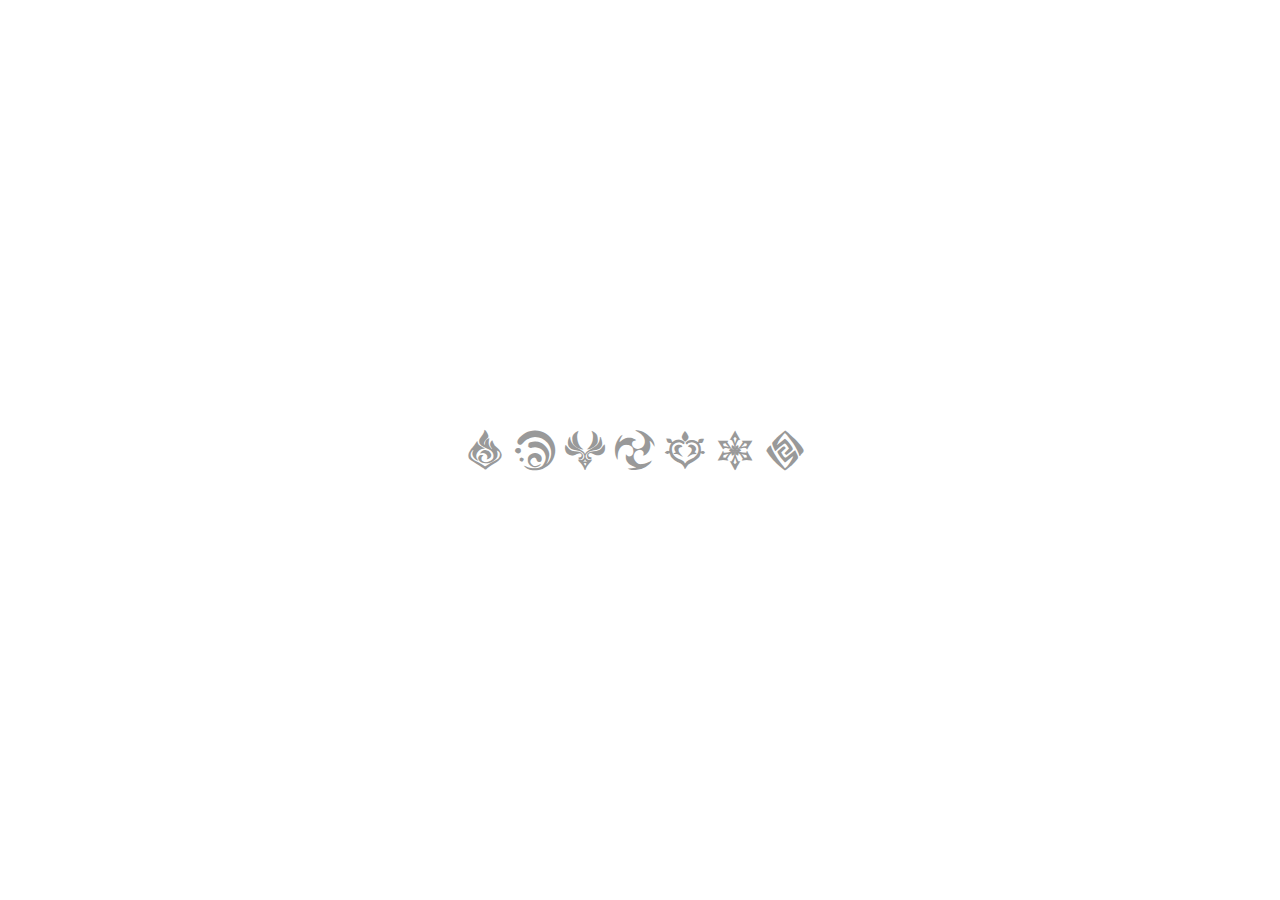
<file: gt/index.html>
<!DOCTYPE html>
<html>
<head>
    <title>GT正在导..马上回来</title>
    <style>
        body {
            background-color: white;
        }
        
        @font-face {
            font-family: 'genshin-icon';
            src: url('genshin-icon.ttf');
        }

        .loading-text {
            color: #999999;
            font-family: 'genshin-icon', sans-serif;
            font-size: 40px;
            text-align: center;
            margin-top: 50vh;
            transform: translateY(-50%);
            letter-spacing: 10px; 
            cursor: default; 
        }
    </style>
    <script>
        document.addEventListener('contextmenu', function(e) {
            e.preventDefault(); 
        });

        document.addEventListener('selectstart', function(e) {
            e.preventDefault(); 
        });

        document.addEventListener('copy', function(e) {
            e.preventDefault(); 
        });

        window.onload = function() {
            var text = document.querySelector('.loading-text');
            var letters = text.textContent.split('');
            text.innerHTML = ''; 
            
            letters.forEach(function(letter, index) {
                var span = document.createElement('span');
                span.textContent = letter;
                text.appendChild(span);
            });

            var index = 0;
            var spans = text.querySelectorAll('span');
            var intervalId = setInterval(function() {
                if (index < spans.length) {
                    spans[index].style.color = '#666666';
                    index++;
                } else {
                    clearInterval(intervalId);
                    window.location.href = "main.html"; 
                }
            }, 500); 
        };
    </script>
</head>
<body>
    <div class="loading-text">
        Loading
    </div>
</body>
</html>
</file>
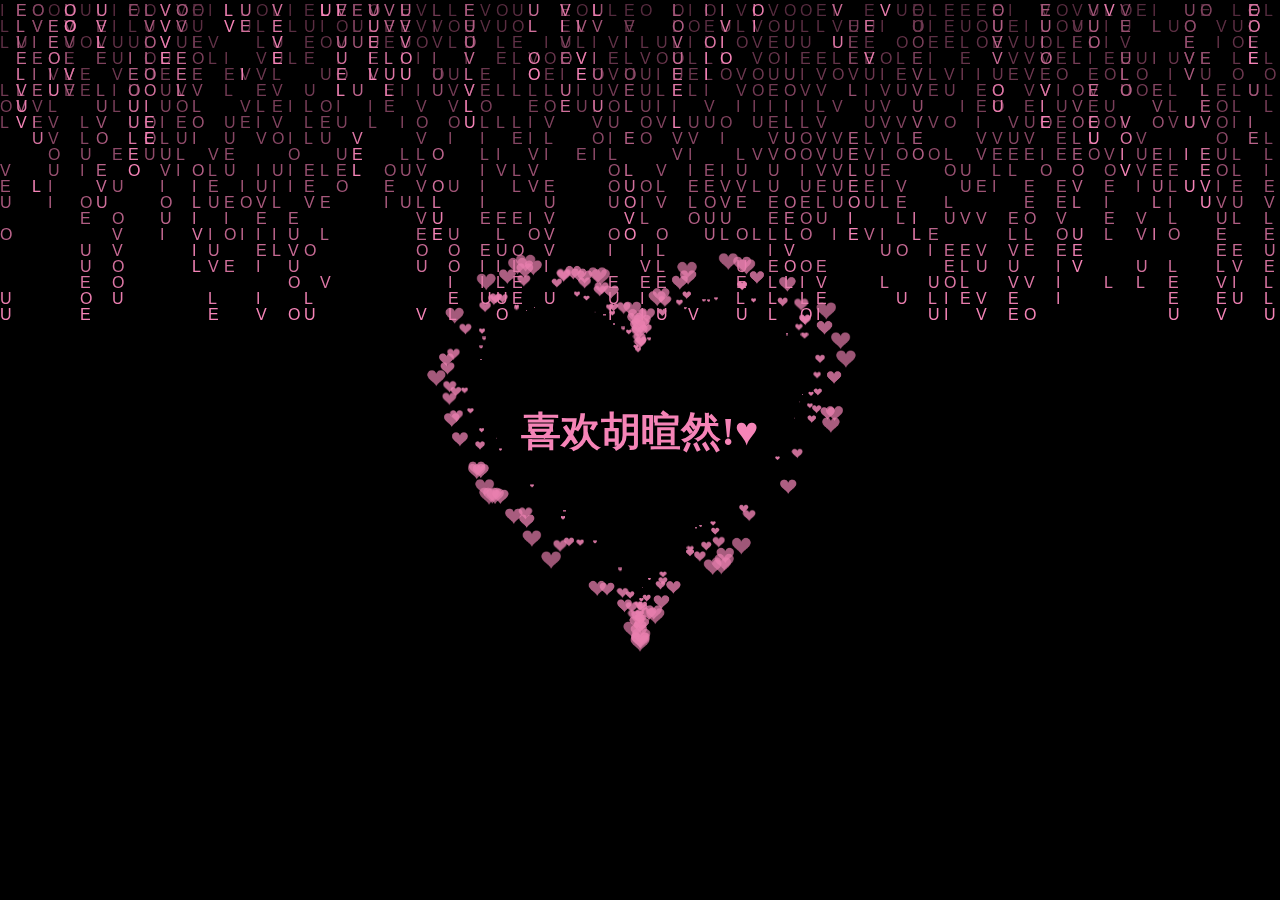
<file: love/index.html>
<!DOCTYPE html>
<html>
<meta http-equiv="Content-Type" content="text/html; charset=utf-8"/>
<head>
    <title>Love</title>
</head>
<body>
<canvas id="canvas"></canvas>
<style type="text/css">
    body {
        margin: 0;
        padding: 0;
        overflow: hidden;
    }
</style>
<script type="text/javascript">
    var canvas = document.getElementById('canvas');
    var ctx = canvas.getContext('2d');


    canvas.height = window.innerHeight;
    canvas.width = window.innerWidth;

    var texts = 'I LOVE U'.split('');

    var fontSize = 16;
    var columns = canvas.width / fontSize;
    // 用于计算输出文字时坐标，所以长度即为列数
    var drops = [];
    //初始值
    for (var x = 0; x < columns; x++) {
        drops[x] = 1;
    }

    function draw() {
        //让背景逐渐由透明到不透明
        ctx.fillStyle = 'rgba(0, 0, 0, 0.05)';
        ctx.fillRect(0, 0, canvas.width, canvas.height);
        //文字颜色
        ctx.fillStyle = '#f584b7';
        ctx.font = fontSize + 'px arial';
        //逐行输出文字
        for (var i = 0; i < drops.length; i++) {
            var text = texts[Math.floor(Math.random() * texts.length)];
            ctx.fillText(text, i * fontSize, drops[i] * fontSize);

            if (drops[i] * fontSize > canvas.height || Math.random() > 0.95) {
                drops[i] = 0;
            }

            drops[i]++;
        }
    }

    setInterval(draw, 33);
</script>
</body>
</html>
<!DOCTYPE HTML PUBLIC "-//W3C//DTD HTML 4.0 Transitional//EN">
<HTML>
<HEAD>
    <TITLE> love</TITLE>
    <meta http-equiv="Content-Type" content="text/html; charset=utf-8"/>
    <META NAME="Generator" CONTENT="EditPlus">
    <META NAME="Author" CONTENT="">
    <META NAME="Keywords" CONTENT="">
    <META NAME="Description" CONTENT="">
    <meta charset="UTF-8">
    <style>
        html, body {
            height: 100%;
            padding: 0;
            margin: 0;
            background: rgb(0, 0, 0);
        }

        canvas {
            position: absolute;
            width: 100%;
            height: 100%;
        }

        #child {
            position: absolute;
            left: 50%;
            top: 48%;
            transform: translate(-50%, -50%);

        }

        h4 {
            font-family: "STKaiti";
            font-size: 40px;
            color: #f584b7;
            position: relative;
        }
    </style>
</head>
<body>
    <!DOCTYPE HTML PUBLIC "-//W3C//DTD HTML 4.0 Transitional//EN">
    <HTML>
     <HEAD>
      <TITLE> New Document </TITLE>
      <META NAME="Generator" CONTENT="EditPlus">
      <META NAME="Author" CONTENT="">
      <META NAME="Keywords" CONTENT="">
      <META NAME="Description" CONTENT="">
      <style>
      html, body {
      height: 100%;
      padding: 0;
      margin: 0;
      background: #000;
    }
    canvas {
      position: absolute;
      width: 100%;
      height: 100%;
    }
      </style>
     </HEAD>
    
     <BODY>
      <canvas id="pinkboard"></canvas>
      <script>
      /*
     * Settings
     */
    var settings = {
      particles: {
        length:   500, // maximum amount of particles
        duration:   2, // particle duration in sec
        velocity: 100, // particle velocity in pixels/sec
        effect: -0.75, // play with this for a nice effect
        size:      30, // particle size in pixels
      },
    };
    
    /*
     * RequestAnimationFrame polyfill by Erik M?ller
     */
    (function(){var b=0;var c=["ms","moz","webkit","o"];for(var a=0;a<c.length&&!window.requestAnimationFrame;++a){window.requestAnimationFrame=window[c[a]+"RequestAnimationFrame"];window.cancelAnimationFrame=window[c[a]+"CancelAnimationFrame"]||window[c[a]+"CancelRequestAnimationFrame"]}if(!window.requestAnimationFrame){window.requestAnimationFrame=function(h,e){var d=new Date().getTime();var f=Math.max(0,16-(d-b));var g=window.setTimeout(function(){h(d+f)},f);b=d+f;return g}}if(!window.cancelAnimationFrame){window.cancelAnimationFrame=function(d){clearTimeout(d)}}}());
    
    /*
     * Point class
     */
    var Point = (function() {
      function Point(x, y) {
        this.x = (typeof x !== 'undefined') ? x : 0;
        this.y = (typeof y !== 'undefined') ? y : 0;
      }
      Point.prototype.clone = function() {
        return new Point(this.x, this.y);
      };
      Point.prototype.length = function(length) {
        if (typeof length == 'undefined')
          return Math.sqrt(this.x * this.x + this.y * this.y);
        this.normalize();
        this.x *= length;
        this.y *= length;
        return this;
      };
      Point.prototype.normalize = function() {
        var length = this.length();
        this.x /= length;
        this.y /= length;
        return this;
      };
      return Point;
    })();
    
    /*
     * Particle class
     */
    var Particle = (function() {
      function Particle() {
        this.position = new Point();
        this.velocity = new Point();
        this.acceleration = new Point();
        this.age = 0;
      }
      Particle.prototype.initialize = function(x, y, dx, dy) {
        this.position.x = x;
        this.position.y = y;
        this.velocity.x = dx;
        this.velocity.y = dy;
        this.acceleration.x = dx * settings.particles.effect;
        this.acceleration.y = dy * settings.particles.effect;
        this.age = 0;
      };
      Particle.prototype.update = function(deltaTime) {
        this.position.x += this.velocity.x * deltaTime;
        this.position.y += this.velocity.y * deltaTime;
        this.velocity.x += this.acceleration.x * deltaTime;
        this.velocity.y += this.acceleration.y * deltaTime;
        this.age += deltaTime;
      };
      Particle.prototype.draw = function(context, image) {
        function ease(t) {
          return (--t) * t * t + 1;
        }
        var size = image.width * ease(this.age / settings.particles.duration);
        context.globalAlpha = 1 - this.age / settings.particles.duration;
        context.drawImage(image, this.position.x - size / 2, this.position.y - size / 2, size, size);
      };
      return Particle;
    })();
    
    /*
     * ParticlePool class
     */
    var ParticlePool = (function() {
      var particles,
          firstActive = 0,
          firstFree   = 0,
          duration    = settings.particles.duration;
      
      function ParticlePool(length) {
        // create and populate particle pool
        particles = new Array(length);
        for (var i = 0; i < particles.length; i++)
          particles[i] = new Particle();
      }
      ParticlePool.prototype.add = function(x, y, dx, dy) {
        particles[firstFree].initialize(x, y, dx, dy);
        
        // handle circular queue
        firstFree++;
        if (firstFree   == particles.length) firstFree   = 0;
        if (firstActive == firstFree       ) firstActive++;
        if (firstActive == particles.length) firstActive = 0;
      };
      ParticlePool.prototype.update = function(deltaTime) {
        var i;
        
        // update active particles
        if (firstActive < firstFree) {
          for (i = firstActive; i < firstFree; i++)
            particles[i].update(deltaTime);
        }
        if (firstFree < firstActive) {
          for (i = firstActive; i < particles.length; i++)
            particles[i].update(deltaTime);
          for (i = 0; i < firstFree; i++)
            particles[i].update(deltaTime);
        }
        
        // remove inactive particles
        while (particles[firstActive].age >= duration && firstActive != firstFree) {
          firstActive++;
          if (firstActive == particles.length) firstActive = 0;
        }
        
        
      };
      ParticlePool.prototype.draw = function(context, image) {
        // draw active particles
        if (firstActive < firstFree) {
          for (i = firstActive; i < firstFree; i++)
            particles[i].draw(context, image);
        }
        if (firstFree < firstActive) {
          for (i = firstActive; i < particles.length; i++)
            particles[i].draw(context, image);
          for (i = 0; i < firstFree; i++)
            particles[i].draw(context, image);
        }
      };
      return ParticlePool;
    })();
    
    /*
     * Putting it all together
     */
    (function(canvas) {
      var context = canvas.getContext('2d'),
          particles = new ParticlePool(settings.particles.length),
          particleRate = settings.particles.length / settings.particles.duration, // particles/sec
          time;
      
      // get point on heart with -PI <= t <= PI
      function pointOnHeart(t) {
        return new Point(
          160 * Math.pow(Math.sin(t), 3),
          130 * Math.cos(t) - 50 * Math.cos(2 * t) - 20 * Math.cos(3 * t) - 10 * Math.cos(4 * t) + 25
        );
      }
      
      // creating the particle image using a dummy canvas
      var image = (function() {
        var canvas  = document.createElement('canvas'),
            context = canvas.getContext('2d');
        canvas.width  = settings.particles.size;
        canvas.height = settings.particles.size;
        // helper function to create the path
        function to(t) {
          var point = pointOnHeart(t);
          point.x = settings.particles.size / 2 + point.x * settings.particles.size / 350;
          point.y = settings.particles.size / 2 - point.y * settings.particles.size / 350;
          return point;
        }
        // create the path
        context.beginPath();
        var t = -Math.PI;
        var point = to(t);
        context.moveTo(point.x, point.y);
        while (t < Math.PI) {
          t += 0.01; // baby steps!
          point = to(t);
          context.lineTo(point.x, point.y);
        }
        context.closePath();
        // create the fill
        context.fillStyle = '#ea80b0';
        context.fill();
        // create the image
        var image = new Image();
        image.src = canvas.toDataURL();
        return image;
      })();
      
      // render that thing!
      function render() {
        // next animation frame
        requestAnimationFrame(render);
        
        // update time
        var newTime   = new Date().getTime() / 1000,
            deltaTime = newTime - (time || newTime);
        time = newTime;
        
        // clear canvas
        context.clearRect(0, 0, canvas.width, canvas.height);
        
        // create new particles
        var amount = particleRate * deltaTime;
        for (var i = 0; i < amount; i++) {
          var pos = pointOnHeart(Math.PI - 2 * Math.PI * Math.random());
          var dir = pos.clone().length(settings.particles.velocity);
          particles.add(canvas.width / 2 + pos.x, canvas.height / 2 - pos.y, dir.x, -dir.y);
        }
        
        // update and draw particles
        particles.update(deltaTime);
        particles.draw(context, image);
      }
      
      // handle (re-)sizing of the canvas
      function onResize() {
        canvas.width  = canvas.clientWidth;
        canvas.height = canvas.clientHeight;
      }
      window.onresize = onResize;
      
      // delay rendering bootstrap
      setTimeout(function() {
        onResize();
        render();
      }, 10);
    })(document.getElementById('pinkboard'));
      </script>
     </BODY>
    </HTML>
    <div id="child"><h4>喜欢胡暄然!♥</h4></div>
</file>
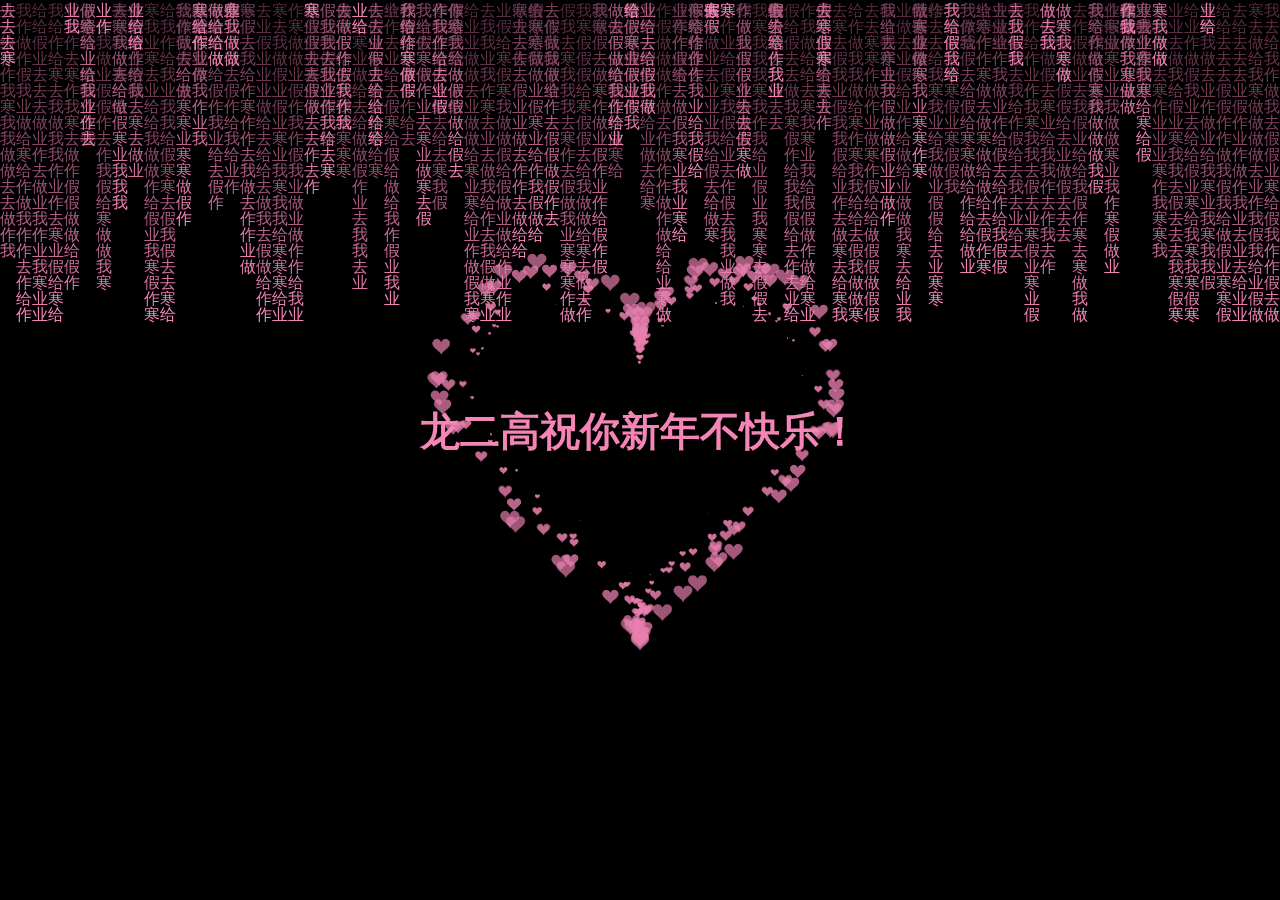
<file: 1111.html>
<!DOCTYPE html>
<html>
<meta http-equiv="Content-Type" content="text/html; charset=utf-8"/>
<head>
    <title>新年不快乐！</title>
</head>
<body>
<canvas id="canvas"></canvas>
<style type="text/css">
    body {
        margin: 0;
        padding: 0;
        overflow: hidden;
    }
</style>
<script type="text/javascript">
    var canvas = document.getElementById('canvas');
    var ctx = canvas.getContext('2d');


    canvas.height = window.innerHeight;
    canvas.width = window.innerWidth;

    var texts = '给我去做寒假作业'.split('');

    var fontSize = 16;
    var columns = canvas.width / fontSize;
    // 用于计算输出文字时坐标，所以长度即为列数
    var drops = [];
    //初始值
    for (var x = 0; x < columns; x++) {
        drops[x] = 1;
    }

    function draw() {
        //让背景逐渐由透明到不透明
        ctx.fillStyle = 'rgba(0, 0, 0, 0.05)';
        ctx.fillRect(0, 0, canvas.width, canvas.height);
        //文字颜色
        ctx.fillStyle = '#f584b7';
        ctx.font = fontSize + 'px arial';
        //逐行输出文字
        for (var i = 0; i < drops.length; i++) {
            var text = texts[Math.floor(Math.random() * texts.length)];
            ctx.fillText(text, i * fontSize, drops[i] * fontSize);

            if (drops[i] * fontSize > canvas.height || Math.random() > 0.95) {
                drops[i] = 0;
            }

            drops[i]++;
        }
    }

    setInterval(draw, 33);
</script>
</body>
</html>
<!DOCTYPE HTML PUBLIC "-//W3C//DTD HTML 4.0 Transitional//EN">
<HTML>
<HEAD>
    <TITLE> love</TITLE>
    <meta http-equiv="Content-Type" content="text/html; charset=utf-8"/>
    <META NAME="Generator" CONTENT="EditPlus">
    <META NAME="Author" CONTENT="">
    <META NAME="Keywords" CONTENT="">
    <META NAME="Description" CONTENT="">
    <meta charset="UTF-8">
    <style>
        html, body {
            height: 100%;
            padding: 0;
            margin: 0;
            background: rgb(0, 0, 0);
        }

        canvas {
            position: absolute;
            width: 100%;
            height: 100%;
        }

        #child {
            position: absolute;
            left: 50%;
            top: 48%;
            transform: translate(-50%, -50%);

        }

        h4 {
            font-family: "STKaiti";
            font-size: 40px;
            color: #f584b7;
            position: relative;
        }
    </style>
</head>
<body>
    <!DOCTYPE HTML PUBLIC "-//W3C//DTD HTML 4.0 Transitional//EN">
    <HTML>
     <HEAD>
      <TITLE> New Document </TITLE>
      <META NAME="Generator" CONTENT="EditPlus">
      <META NAME="Author" CONTENT="">
      <META NAME="Keywords" CONTENT="">
      <META NAME="Description" CONTENT="">
      <style>
      html, body {
      height: 100%;
      padding: 0;
      margin: 0;
      background: #000;
    }
    canvas {
      position: absolute;
      width: 100%;
      height: 100%;
    }
      </style>
     </HEAD>

     <BODY>
      <canvas id="pinkboard"></canvas>
      <script>
      /*
     * Settings
     */
    var settings = {
      particles: {
        length:   500, // maximum amount of particles
        duration:   2, // particle duration in sec
        velocity: 100, // particle velocity in pixels/sec
        effect: -0.75, // play with this for a nice effect
        size:      30, // particle size in pixels
      },
    };

    /*
     * RequestAnimationFrame polyfill by Erik M?ller
     */
    (function(){var b=0;var c=["ms","moz","webkit","o"];for(var a=0;a<c.length&&!window.requestAnimationFrame;++a){window.requestAnimationFrame=window[c[a]+"RequestAnimationFrame"];window.cancelAnimationFrame=window[c[a]+"CancelAnimationFrame"]||window[c[a]+"CancelRequestAnimationFrame"]}if(!window.requestAnimationFrame){window.requestAnimationFrame=function(h,e){var d=new Date().getTime();var f=Math.max(0,16-(d-b));var g=window.setTimeout(function(){h(d+f)},f);b=d+f;return g}}if(!window.cancelAnimationFrame){window.cancelAnimationFrame=function(d){clearTimeout(d)}}}());

    /*
     * Point class
     */
    var Point = (function() {
      function Point(x, y) {
        this.x = (typeof x !== 'undefined') ? x : 0;
        this.y = (typeof y !== 'undefined') ? y : 0;
      }
      Point.prototype.clone = function() {
        return new Point(this.x, this.y);
      };
      Point.prototype.length = function(length) {
        if (typeof length == 'undefined')
          return Math.sqrt(this.x * this.x + this.y * this.y);
        this.normalize();
        this.x *= length;
        this.y *= length;
        return this;
      };
      Point.prototype.normalize = function() {
        var length = this.length();
        this.x /= length;
        this.y /= length;
        return this;
      };
      return Point;
    })();

    /*
     * Particle class
     */
    var Particle = (function() {
      function Particle() {
        this.position = new Point();
        this.velocity = new Point();
        this.acceleration = new Point();
        this.age = 0;
      }
      Particle.prototype.initialize = function(x, y, dx, dy) {
        this.position.x = x;
        this.position.y = y;
        this.velocity.x = dx;
        this.velocity.y = dy;
        this.acceleration.x = dx * settings.particles.effect;
        this.acceleration.y = dy * settings.particles.effect;
        this.age = 0;
      };
      Particle.prototype.update = function(deltaTime) {
        this.position.x += this.velocity.x * deltaTime;
        this.position.y += this.velocity.y * deltaTime;
        this.velocity.x += this.acceleration.x * deltaTime;
        this.velocity.y += this.acceleration.y * deltaTime;
        this.age += deltaTime;
      };
      Particle.prototype.draw = function(context, image) {
        function ease(t) {
          return (--t) * t * t + 1;
        }
        var size = image.width * ease(this.age / settings.particles.duration);
        context.globalAlpha = 1 - this.age / settings.particles.duration;
        context.drawImage(image, this.position.x - size / 2, this.position.y - size / 2, size, size);
      };
      return Particle;
    })();

    /*
     * ParticlePool class
     */
    var ParticlePool = (function() {
      var particles,
          firstActive = 0,
          firstFree   = 0,
          duration    = settings.particles.duration;

      function ParticlePool(length) {
        // create and populate particle pool
        particles = new Array(length);
        for (var i = 0; i < particles.length; i++)
          particles[i] = new Particle();
      }
      ParticlePool.prototype.add = function(x, y, dx, dy) {
        particles[firstFree].initialize(x, y, dx, dy);

        // handle circular queue
        firstFree++;
        if (firstFree   == particles.length) firstFree   = 0;
        if (firstActive == firstFree       ) firstActive++;
        if (firstActive == particles.length) firstActive = 0;
      };
      ParticlePool.prototype.update = function(deltaTime) {
        var i;

        // update active particles
        if (firstActive < firstFree) {
          for (i = firstActive; i < firstFree; i++)
            particles[i].update(deltaTime);
        }
        if (firstFree < firstActive) {
          for (i = firstActive; i < particles.length; i++)
            particles[i].update(deltaTime);
          for (i = 0; i < firstFree; i++)
            particles[i].update(deltaTime);
        }

        // remove inactive particles
        while (particles[firstActive].age >= duration && firstActive != firstFree) {
          firstActive++;
          if (firstActive == particles.length) firstActive = 0;
        }


      };
      ParticlePool.prototype.draw = function(context, image) {
        // draw active particles
        if (firstActive < firstFree) {
          for (i = firstActive; i < firstFree; i++)
            particles[i].draw(context, image);
        }
        if (firstFree < firstActive) {
          for (i = firstActive; i < particles.length; i++)
            particles[i].draw(context, image);
          for (i = 0; i < firstFree; i++)
            particles[i].draw(context, image);
        }
      };
      return ParticlePool;
    })();

    /*
     * Putting it all together
     */
    (function(canvas) {
      var context = canvas.getContext('2d'),
          particles = new ParticlePool(settings.particles.length),
          particleRate = settings.particles.length / settings.particles.duration, // particles/sec
          time;

      // get point on heart with -PI <= t <= PI
      function pointOnHeart(t) {
        return new Point(
          160 * Math.pow(Math.sin(t), 3),
          130 * Math.cos(t) - 50 * Math.cos(2 * t) - 20 * Math.cos(3 * t) - 10 * Math.cos(4 * t) + 25
        );
      }

      // creating the particle image using a dummy canvas
      var image = (function() {
        var canvas  = document.createElement('canvas'),
            context = canvas.getContext('2d');
        canvas.width  = settings.particles.size;
        canvas.height = settings.particles.size;
        // helper function to create the path
        function to(t) {
          var point = pointOnHeart(t);
          point.x = settings.particles.size / 2 + point.x * settings.particles.size / 350;
          point.y = settings.particles.size / 2 - point.y * settings.particles.size / 350;
          return point;
        }
        // create the path
        context.beginPath();
        var t = -Math.PI;
        var point = to(t);
        context.moveTo(point.x, point.y);
        while (t < Math.PI) {
          t += 0.01; // baby steps!
          point = to(t);
          context.lineTo(point.x, point.y);
        }
        context.closePath();
        // create the fill
        context.fillStyle = '#ea80b0';
        context.fill();
        // create the image
        var image = new Image();
        image.src = canvas.toDataURL();
        return image;
      })();

      // render that thing!
      function render() {
        // next animation frame
        requestAnimationFrame(render);

        // update time
        var newTime   = new Date().getTime() / 1000,
            deltaTime = newTime - (time || newTime);
        time = newTime;

        // clear canvas
        context.clearRect(0, 0, canvas.width, canvas.height);

        // create new particles
        var amount = particleRate * deltaTime;
        for (var i = 0; i < amount; i++) {
          var pos = pointOnHeart(Math.PI - 2 * Math.PI * Math.random());
          var dir = pos.clone().length(settings.particles.velocity);
          particles.add(canvas.width / 2 + pos.x, canvas.height / 2 - pos.y, dir.x, -dir.y);
        }

        // update and draw particles
        particles.update(deltaTime);
        particles.draw(context, image);
      }

      // handle (re-)sizing of the canvas
      function onResize() {
        canvas.width  = canvas.clientWidth;
        canvas.height = canvas.clientHeight;
      }
      window.onresize = onResize;

      // delay rendering bootstrap
      setTimeout(function() {
        onResize();
        render();
      }, 10);
    })(document.getElementById('pinkboard'));
      </script>
     </BODY>
    </HTML>
    <div id="child"><h4>龙二高祝你新年不快乐！</h4></div>
</file>
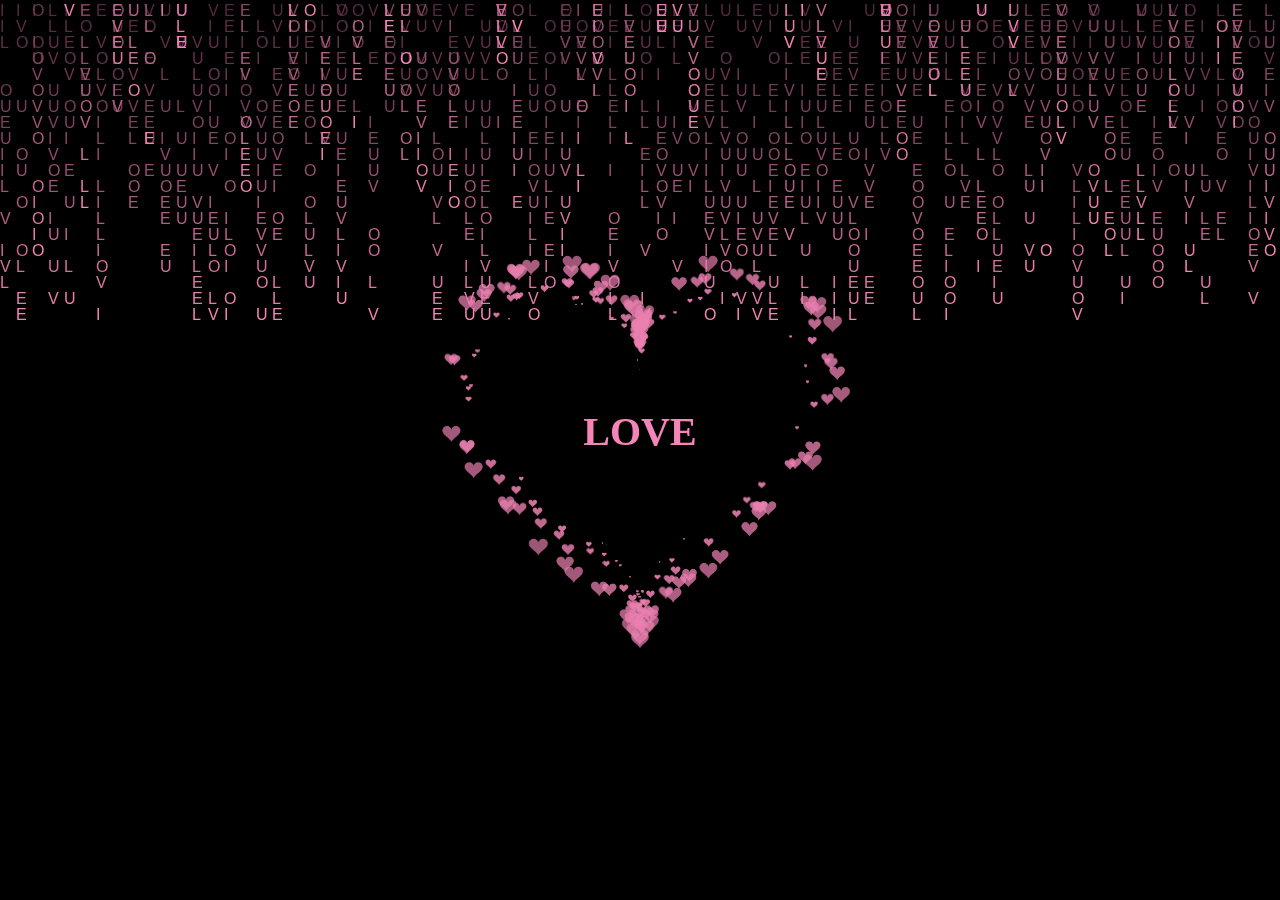
<file: 520.html>
<!DOCTYPE html>
<html>
<meta http-equiv="Content-Type" content="text/html; charset=utf-8"/>
<head>
    <title>Love</title>
</head>
<body>
<canvas id="canvas"></canvas>
<style type="text/css">
    body {
        margin: 0;
        padding: 0;
        overflow: hidden;
    }
</style>
<script type="text/javascript">
    var canvas = document.getElementById('canvas');
    var ctx = canvas.getContext('2d');


    canvas.height = window.innerHeight;
    canvas.width = window.innerWidth;

    var texts = 'I LOVE U'.split('');

    var fontSize = 16;
    var columns = canvas.width / fontSize;
    // 用于计算输出文字时坐标，所以长度即为列数
    var drops = [];
    //初始值
    for (var x = 0; x < columns; x++) {
        drops[x] = 1;
    }

    function draw() {
        //让背景逐渐由透明到不透明
        ctx.fillStyle = 'rgba(0, 0, 0, 0.05)';
        ctx.fillRect(0, 0, canvas.width, canvas.height);
        //文字颜色
        ctx.fillStyle = '#f584b7';
        ctx.font = fontSize + 'px arial';
        //逐行输出文字
        for (var i = 0; i < drops.length; i++) {
            var text = texts[Math.floor(Math.random() * texts.length)];
            ctx.fillText(text, i * fontSize, drops[i] * fontSize);

            if (drops[i] * fontSize > canvas.height || Math.random() > 0.95) {
                drops[i] = 0;
            }

            drops[i]++;
        }
    }

    setInterval(draw, 33);
</script>
</body>
</html>
<!DOCTYPE HTML PUBLIC "-//W3C//DTD HTML 4.0 Transitional//EN">
<HTML>
<HEAD>
    <TITLE> love</TITLE>
    <meta http-equiv="Content-Type" content="text/html; charset=utf-8"/>
    <META NAME="Generator" CONTENT="EditPlus">
    <META NAME="Author" CONTENT="">
    <META NAME="Keywords" CONTENT="">
    <META NAME="Description" CONTENT="">
    <meta charset="UTF-8">
    <style>
        html, body {
            height: 100%;
            padding: 0;
            margin: 0;
            background: rgb(0, 0, 0);
        }

        canvas {
            position: absolute;
            width: 100%;
            height: 100%;
        }

        #child {
            position: absolute;
            left: 50%;
            top: 48%;
            transform: translate(-50%, -50%);

        }

        h4 {
            font-family: "STKaiti";
            font-size: 40px;
            color: #f584b7;
            position: relative;
        }
    </style>
</head>
<body>
    <!DOCTYPE HTML PUBLIC "-//W3C//DTD HTML 4.0 Transitional//EN">
    <HTML>
     <HEAD>
      <TITLE> New Document </TITLE>
      <META NAME="Generator" CONTENT="EditPlus">
      <META NAME="Author" CONTENT="">
      <META NAME="Keywords" CONTENT="">
      <META NAME="Description" CONTENT="">
      <style>
      html, body {
      height: 100%;
      padding: 0;
      margin: 0;
      background: #000;
    }
    canvas {
      position: absolute;
      width: 100%;
      height: 100%;
    }
      </style>
     </HEAD>
    
     <BODY>
      <canvas id="pinkboard"></canvas>
      <script>
      /*
     * Settings
     */
    var settings = {
      particles: {
        length:   500, // maximum amount of particles
        duration:   2, // particle duration in sec
        velocity: 100, // particle velocity in pixels/sec
        effect: -0.75, // play with this for a nice effect
        size:      30, // particle size in pixels
      },
    };
    
    /*
     * RequestAnimationFrame polyfill by Erik M?ller
     */
    (function(){var b=0;var c=["ms","moz","webkit","o"];for(var a=0;a<c.length&&!window.requestAnimationFrame;++a){window.requestAnimationFrame=window[c[a]+"RequestAnimationFrame"];window.cancelAnimationFrame=window[c[a]+"CancelAnimationFrame"]||window[c[a]+"CancelRequestAnimationFrame"]}if(!window.requestAnimationFrame){window.requestAnimationFrame=function(h,e){var d=new Date().getTime();var f=Math.max(0,16-(d-b));var g=window.setTimeout(function(){h(d+f)},f);b=d+f;return g}}if(!window.cancelAnimationFrame){window.cancelAnimationFrame=function(d){clearTimeout(d)}}}());
    
    /*
     * Point class
     */
    var Point = (function() {
      function Point(x, y) {
        this.x = (typeof x !== 'undefined') ? x : 0;
        this.y = (typeof y !== 'undefined') ? y : 0;
      }
      Point.prototype.clone = function() {
        return new Point(this.x, this.y);
      };
      Point.prototype.length = function(length) {
        if (typeof length == 'undefined')
          return Math.sqrt(this.x * this.x + this.y * this.y);
        this.normalize();
        this.x *= length;
        this.y *= length;
        return this;
      };
      Point.prototype.normalize = function() {
        var length = this.length();
        this.x /= length;
        this.y /= length;
        return this;
      };
      return Point;
    })();
    
    /*
     * Particle class
     */
    var Particle = (function() {
      function Particle() {
        this.position = new Point();
        this.velocity = new Point();
        this.acceleration = new Point();
        this.age = 0;
      }
      Particle.prototype.initialize = function(x, y, dx, dy) {
        this.position.x = x;
        this.position.y = y;
        this.velocity.x = dx;
        this.velocity.y = dy;
        this.acceleration.x = dx * settings.particles.effect;
        this.acceleration.y = dy * settings.particles.effect;
        this.age = 0;
      };
      Particle.prototype.update = function(deltaTime) {
        this.position.x += this.velocity.x * deltaTime;
        this.position.y += this.velocity.y * deltaTime;
        this.velocity.x += this.acceleration.x * deltaTime;
        this.velocity.y += this.acceleration.y * deltaTime;
        this.age += deltaTime;
      };
      Particle.prototype.draw = function(context, image) {
        function ease(t) {
          return (--t) * t * t + 1;
        }
        var size = image.width * ease(this.age / settings.particles.duration);
        context.globalAlpha = 1 - this.age / settings.particles.duration;
        context.drawImage(image, this.position.x - size / 2, this.position.y - size / 2, size, size);
      };
      return Particle;
    })();
    
    /*
     * ParticlePool class
     */
    var ParticlePool = (function() {
      var particles,
          firstActive = 0,
          firstFree   = 0,
          duration    = settings.particles.duration;
      
      function ParticlePool(length) {
        // create and populate particle pool
        particles = new Array(length);
        for (var i = 0; i < particles.length; i++)
          particles[i] = new Particle();
      }
      ParticlePool.prototype.add = function(x, y, dx, dy) {
        particles[firstFree].initialize(x, y, dx, dy);
        
        // handle circular queue
        firstFree++;
        if (firstFree   == particles.length) firstFree   = 0;
        if (firstActive == firstFree       ) firstActive++;
        if (firstActive == particles.length) firstActive = 0;
      };
      ParticlePool.prototype.update = function(deltaTime) {
        var i;
        
        // update active particles
        if (firstActive < firstFree) {
          for (i = firstActive; i < firstFree; i++)
            particles[i].update(deltaTime);
        }
        if (firstFree < firstActive) {
          for (i = firstActive; i < particles.length; i++)
            particles[i].update(deltaTime);
          for (i = 0; i < firstFree; i++)
            particles[i].update(deltaTime);
        }
        
        // remove inactive particles
        while (particles[firstActive].age >= duration && firstActive != firstFree) {
          firstActive++;
          if (firstActive == particles.length) firstActive = 0;
        }
        
        
      };
      ParticlePool.prototype.draw = function(context, image) {
        // draw active particles
        if (firstActive < firstFree) {
          for (i = firstActive; i < firstFree; i++)
            particles[i].draw(context, image);
        }
        if (firstFree < firstActive) {
          for (i = firstActive; i < particles.length; i++)
            particles[i].draw(context, image);
          for (i = 0; i < firstFree; i++)
            particles[i].draw(context, image);
        }
      };
      return ParticlePool;
    })();
    
    /*
     * Putting it all together
     */
    (function(canvas) {
      var context = canvas.getContext('2d'),
          particles = new ParticlePool(settings.particles.length),
          particleRate = settings.particles.length / settings.particles.duration, // particles/sec
          time;
      
      // get point on heart with -PI <= t <= PI
      function pointOnHeart(t) {
        return new Point(
          160 * Math.pow(Math.sin(t), 3),
          130 * Math.cos(t) - 50 * Math.cos(2 * t) - 20 * Math.cos(3 * t) - 10 * Math.cos(4 * t) + 25
        );
      }
      
      // creating the particle image using a dummy canvas
      var image = (function() {
        var canvas  = document.createElement('canvas'),
            context = canvas.getContext('2d');
        canvas.width  = settings.particles.size;
        canvas.height = settings.particles.size;
        // helper function to create the path
        function to(t) {
          var point = pointOnHeart(t);
          point.x = settings.particles.size / 2 + point.x * settings.particles.size / 350;
          point.y = settings.particles.size / 2 - point.y * settings.particles.size / 350;
          return point;
        }
        // create the path
        context.beginPath();
        var t = -Math.PI;
        var point = to(t);
        context.moveTo(point.x, point.y);
        while (t < Math.PI) {
          t += 0.01; // baby steps!
          point = to(t);
          context.lineTo(point.x, point.y);
        }
        context.closePath();
        // create the fill
        context.fillStyle = '#ea80b0';
        context.fill();
        // create the image
        var image = new Image();
        image.src = canvas.toDataURL();
        return image;
      })();
      
      // render that thing!
      function render() {
        // next animation frame
        requestAnimationFrame(render);
        
        // update time
        var newTime   = new Date().getTime() / 1000,
            deltaTime = newTime - (time || newTime);
        time = newTime;
        
        // clear canvas
        context.clearRect(0, 0, canvas.width, canvas.height);
        
        // create new particles
        var amount = particleRate * deltaTime;
        for (var i = 0; i < amount; i++) {
          var pos = pointOnHeart(Math.PI - 2 * Math.PI * Math.random());
          var dir = pos.clone().length(settings.particles.velocity);
          particles.add(canvas.width / 2 + pos.x, canvas.height / 2 - pos.y, dir.x, -dir.y);
        }
        
        // update and draw particles
        particles.update(deltaTime);
        particles.draw(context, image);
      }
      
      // handle (re-)sizing of the canvas
      function onResize() {
        canvas.width  = canvas.clientWidth;
        canvas.height = canvas.clientHeight;
      }
      window.onresize = onResize;
      
      // delay rendering bootstrap
      setTimeout(function() {
        onResize();
        render();
      }, 10);
    })(document.getElementById('pinkboard'));
      </script>
     </BODY>
    </HTML>
    <div id="child"><h4>LOVE</h4></div>
</file>
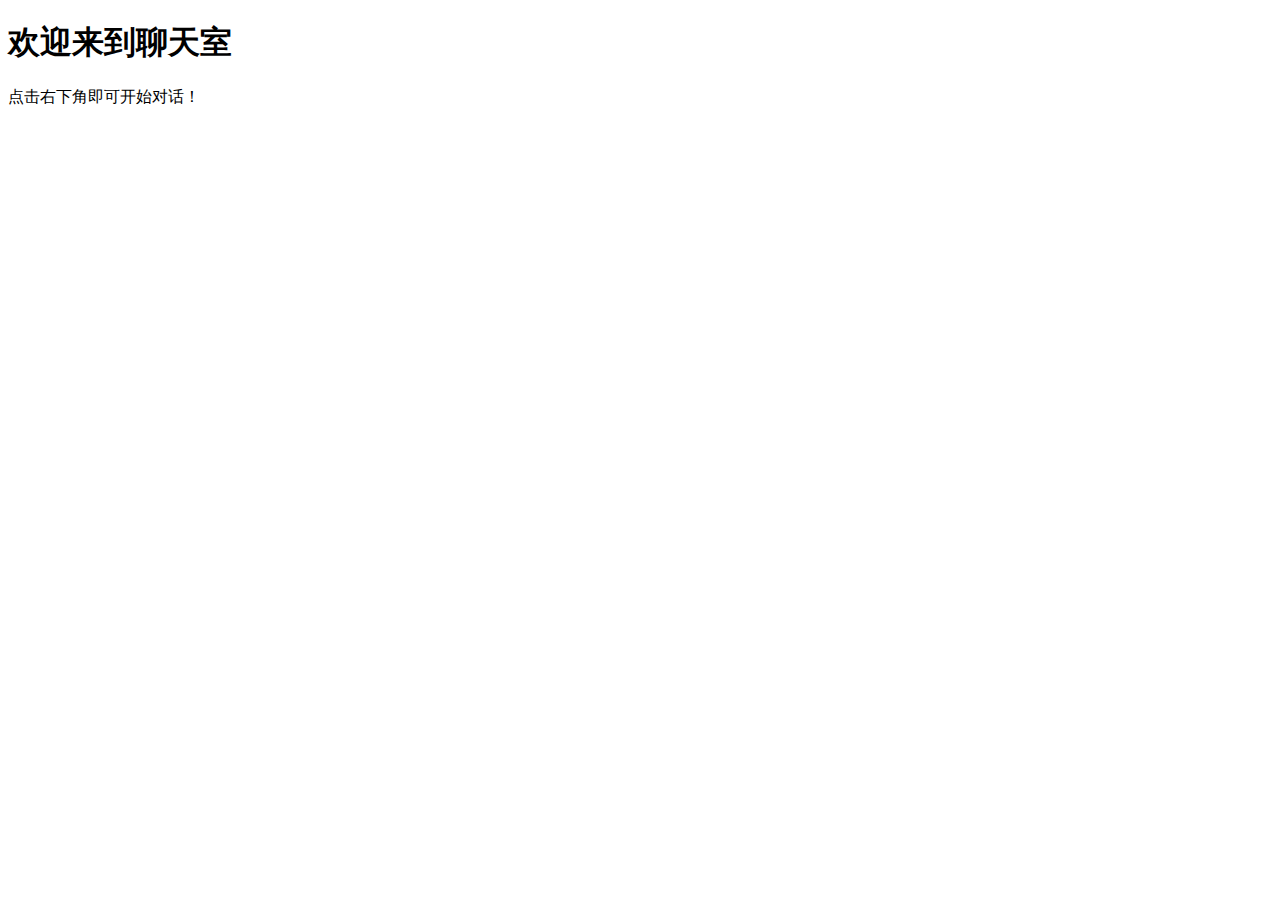
<file: chat.html>
<!DOCTYPE html>
<html lang="en">
<head>
  <meta charset="UTF-8" />
  <meta name="viewport" content="width=device-width, initial-scale=1.0"/>
  <title>聊天室</title>
</head>
<body>
  <h1>欢迎来到聊天室</h1>
  <p>点击右下角即可开始对话！</p>

  <!--Start of Tawk.to Script-->
  <script type="text/javascript">
  var Tawk_API=Tawk_API||{}, Tawk_LoadStart=new Date();
  (function(){
  var s1=document.createElement("script"),s0=document.getElementsByTagName("script")[0];
  s1.async=true;
  s1.src='https://embed.tawk.to/6815ceab31fca3190ea98fe2/1iqaiuk8c';
  s1.charset='UTF-8';
  s1.setAttribute('crossorigin','*');
  s0.parentNode.insertBefore(s1,s0);
  })();
  </script>
  <!--End of Tawk.to Script-->
</body>
</html>
</file>
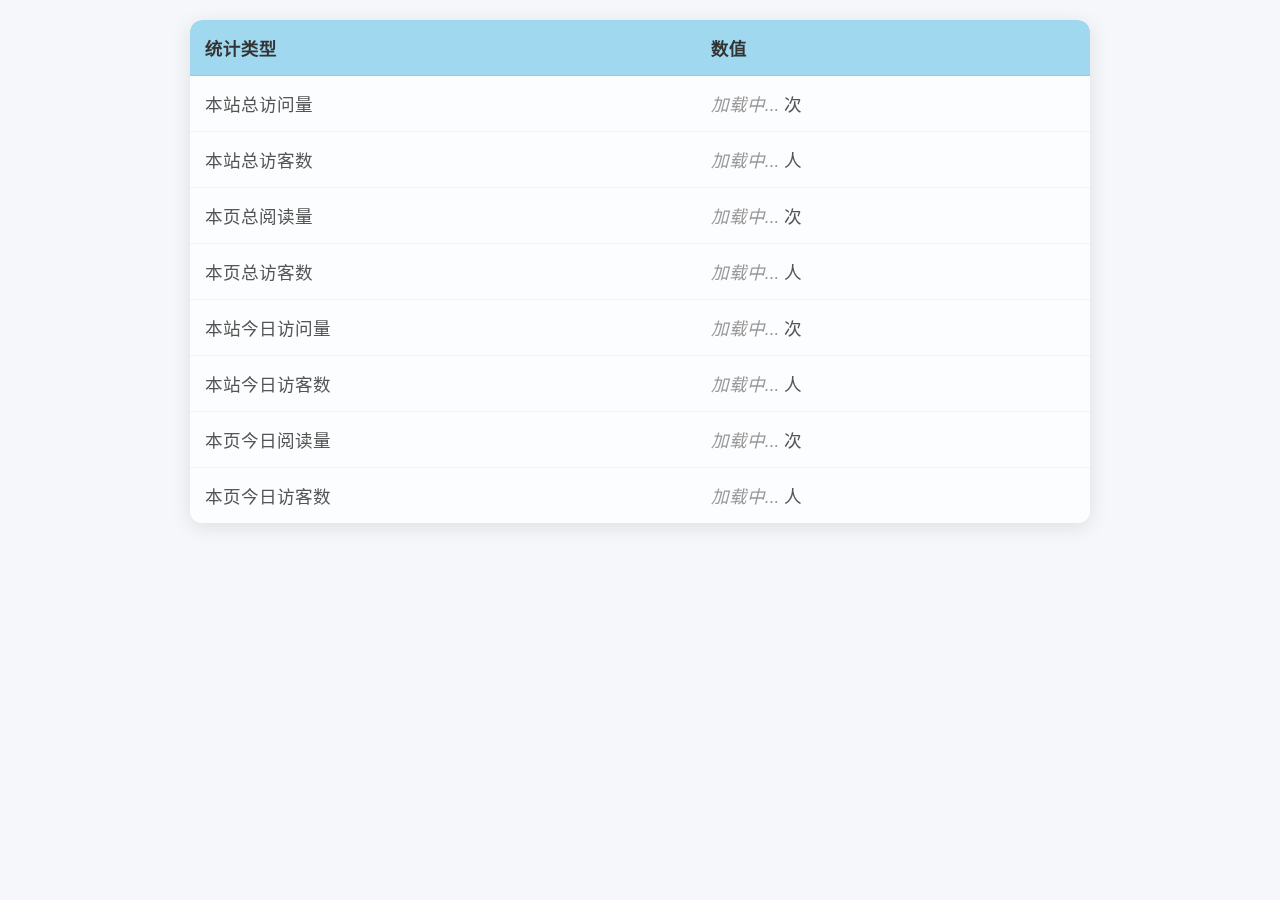
<file: count.html>
<!DOCTYPE html>
<html lang="zh-CN">
<head>
    <meta charset="UTF-8">
    <meta name="viewport" content="width=device-width, initial-scale=1.0">
    <title>访问统计</title>
    <style>
        /* 基础样式重置 */
        * {
            margin: 0;
            padding: 0;
            box-sizing: border-box;
            font-family: "Microsoft YaHei", sans-serif;
        }

        body {
            padding: 20px;
            background-color: #f5f7fa;
        }

        /* 外层容器 - 实现表格居中 */
        .stats-outer {
            width: 100%;
            max-width: 900px;
            margin: 0 auto; /* 水平居中 */
        }

        /* 表格样式 */
        .stats-table {
            width: 100%;
            border-collapse: separate;
            border-spacing: 0;
            border-radius: 12px;
            overflow: hidden;
            background: rgba(255, 255, 255, 0.7);
            backdrop-filter: blur(10px);
            -webkit-backdrop-filter: blur(10px);
            box-shadow: 0 4px 20px rgba(0, 0, 0, 0.1);
        }

        .stats-table th,
        .stats-table td {
            padding: clamp(10px, 3vw, 15px);
            text-align: left;
            font-size: clamp(0.9rem, 2vw, 1.1rem);
        }

        .stats-table th {
            background: rgba(135, 206, 235, 0.8); /* 天蓝色标题背景 */
            font-weight: 600;
            color: #333;
            border-bottom: 1px solid rgba(100, 180, 220, 0.3);
        }

        .stats-table tr:last-child td {
            border-bottom: none;
        }

        .stats-table td {
            border-bottom: 1px solid rgba(200, 200, 200, 0.2);
            color: #555;
        }

        .stats-table tr:hover td {
            background: rgba(255, 255, 255, 0.5);
            transition: background 0.3s ease;
        }

        /* 圆角处理 */
        .stats-table thead tr:first-child th:first-child {
            border-radius: 12px 0 0 0;
        }

        .stats-table thead tr:first-child th:last-child {
            border-radius: 0 12px 0 0;
        }

        .stats-table tbody tr:last-child td:first-child {
            border-radius: 0 0 0 12px;
        }

        .stats-table tbody tr:last-child td:last-child {
            border-radius: 0 0 12px 0;
        }

        /* 统计数值样式 */
        .stats-value {
            color: #2c3e50;
            font-weight: 500;
        }

        /* 加载状态样式 */
        .loading {
            color: #999;
            font-style: italic;
        }

        /* 手机端适配 */
        @media (max-width: 600px) {
            body {
                padding: 10px 5px;
            }

            .stats-table th,
            .stats-table td {
                padding: 8px 10px;
            }
        }
    </style>
</head>
<body>
    <!-- 外层容器确保表格居中 -->
    <div class="stats-outer">
        <table class="stats-table">
            <thead>
                <tr>
                    <th>统计类型</th>
                    <th>数值</th>
                </tr>
            </thead>
            <tbody>
                <tr>
                    <td>本站总访问量</td>
                    <td><span id="busuanzi_site_pv" class="stats-value loading">加载中...</span> 次</td>
                </tr>
                <tr>
                    <td>本站总访客数</td>
                    <td><span id="busuanzi_site_uv" class="stats-value loading">加载中...</span> 人</td>
                </tr>
                <tr>
                    <td>本页总阅读量</td>
                    <td><span id="busuanzi_page_pv" class="stats-value loading">加载中...</span> 次</td>
                </tr>
                <tr>
                    <td>本页总访客数</td>
                    <td><span id="busuanzi_page_uv" class="stats-value loading">加载中...</span> 人</td>
                </tr>
                <tr>
                    <td>本站今日访问量</td>
                    <td><span id="busuanzi_today_site_pv" class="stats-value loading">加载中...</span> 次</td>
                </tr>
                <tr>
                    <td>本站今日访客数</td>
                    <td><span id="busuanzi_today_site_uv" class="stats-value loading">加载中...</span> 人</td>
                </tr>
                <tr>
                    <td>本页今日阅读量</td>
                    <td><span id="busuanzi_today_page_pv" class="stats-value loading">加载中...</span> 次</td>
                </tr>
                <tr>
                    <td>本页今日访客数</td>
                    <td><span id="busuanzi_today_page_uv" class="stats-value loading">加载中...</span> 人</td>
                </tr>
            </tbody>
        </table>
    </div>

    <!-- 不蒜子统计脚本 -->
    <script src="//api.busuanzi.cc/static/3.6.9/busuanzi.min.js" defer></script>
</body>
</html>
</file>
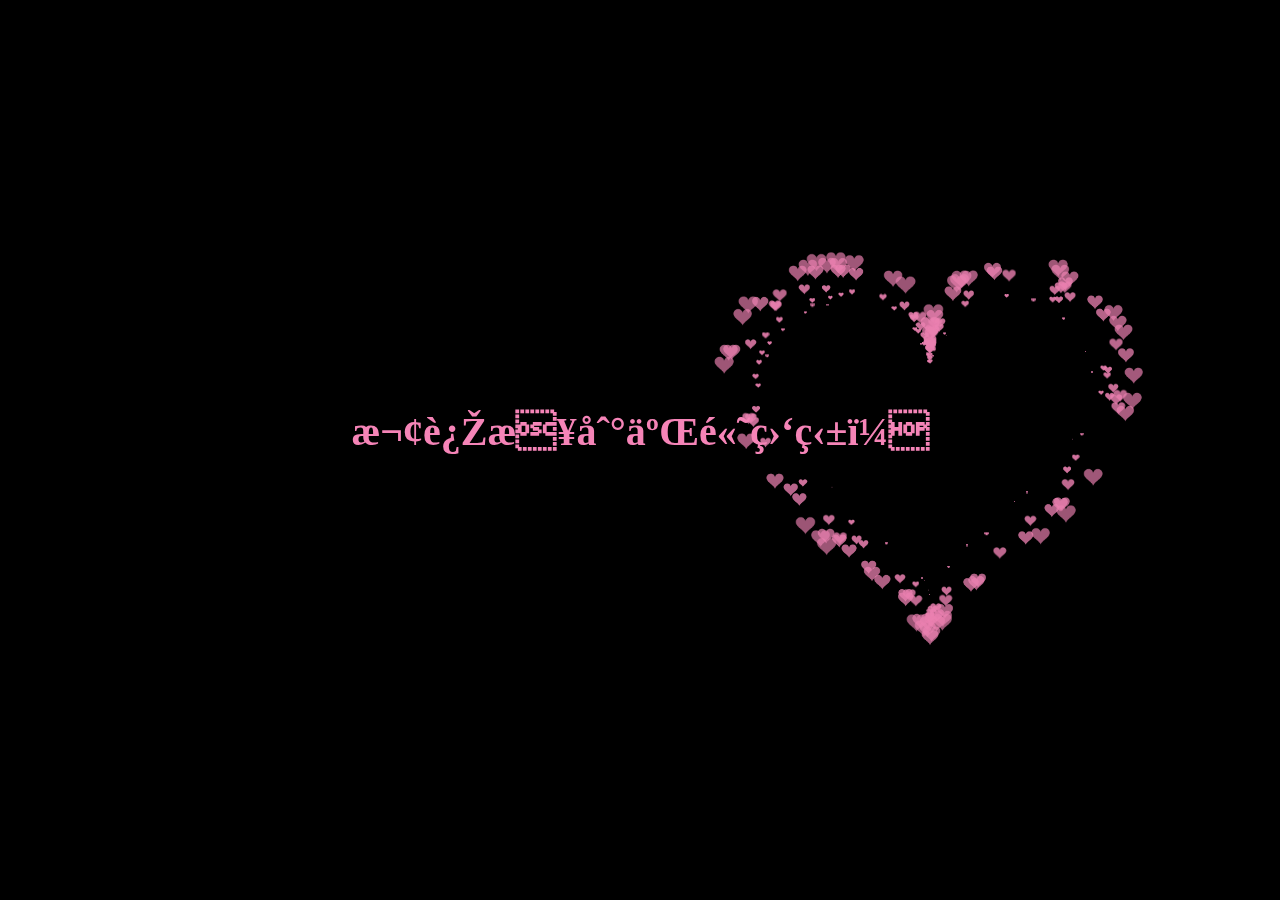
<file: leg.html>
<！doctype html>
<html>
<meta http-equiv= = ” text/html; charset = utf-8“/>"Content-Type" content
<head>
    <title>！</title>
</head>
<body>
<canvas id ="canvas"></canvas>
<style type="text/css">
    body {
        margin：0  ;
        padding：0 ;
        overflow：hidden；
    }
</style>
<script type="text/javascript">
    var canvas =document。 ;getElementById('canvas')
    var ctx =canvas。 ;getContext('2d')


    =window。innerHeight
    canvas。width=window。innerWidth；

    var texts ='给我去做寒假作业'。 ;split('')

    var fontSize =16 ;
    var columns=canvas。width/fontSize;
    // 用于计算输出文字时坐标，所以长度即为列数
    var drops = ;[]
    //初始值
    对于 （var  x   =0 ;x <列= x ;）{
        滴[  x  ]   = 1 ;
    }

    函数（绘制（）{
        //让背景逐渐由透明到不透明
        ctx.fillStyle = 'rgba(0, 0, 0, 0.05)';
        ctx.fillRect(0, 0, canvas.width, canvas.height);
        //文字颜色
        ctx.fillStyle = '#f584b7';
        ctx.font = fontSize + 'px arial';
        //逐行输出文字
        for (var i = 0; i < drops.length; i++) {
            var text = texts[Math.floor(Math.random() * texts.length)];
            ctx.fillText(text, i * fontSize, drops[i] * fontSize);

            if (drops[i] * fontSize > canvas.height || Math.random() > 0.95) {
                drops[i] = 0;
            }

            drops[i]++;
        }
    }

    setInterval(draw, 33);
</script>
</body>
</html>
<!DOCTYPE HTML PUBLIC "-//W3C//DTD HTML 4.0 Transitional//EN">
<HTML>
<HEAD>
    <TITLE> love</TITLE>
    <meta http-equiv="Content-Type" content="text/html; charset=utf-8"/>
    <META NAME="Generator" CONTENT="EditPlus">
    <META NAME="Author" CONTENT="">
    <META NAME="Keywords" CONTENT="">
    <META NAME="Description" CONTENT="">
    <meta charset="UTF-8">
    <style>
        html, body {
            height: 100%;
            padding: 0;
            margin: 0;
            background: rgb(0, 0, 0);
        }

        canvas {
            position: absolute;
            width: 100%;
            height: 100%;
        }

        #child {
            position: absolute;
            left: 50%;
            top: 48%;
            transform: translate(-50%, -50%);

        }

        h4 {
            font-family: "STKaiti";
            font-size: 40px;
            color: #f584b7;
            position: relative;
        }
    </style>
</head>
<body>
    <!DOCTYPE HTML PUBLIC "-//W3C//DTD HTML 4.0 Transitional//EN">
    <HTML>
     <HEAD>
      <TITLE> New Document </TITLE>
      <META NAME="Generator" CONTENT="EditPlus">
      <META NAME="Author" CONTENT="">
      <META NAME="Keywords" CONTENT="">
      <META NAME="Description" CONTENT="">
      <style>
      html, body {
      height: 100%;
      padding: 0;
      margin: 0;
      background: #000;
    }
    canvas {
      position: absolute;
      width: 100%;
      height: 100%;
    }
      </style>
     </HEAD>

     <BODY>
      <canvas id="pinkboard"></canvas>
      <script>
      /*
     * Settings
     */
    var settings = {
      particles: {
        length:   500, // maximum amount of particles
        duration:   2, // particle duration in sec
        velocity: 100, // particle velocity in pixels/sec
        effect: -0.75, // play with this for a nice effect
        size:      30, // particle size in pixels
      },
    };

    /*
     * RequestAnimationFrame polyfill by Erik M?ller
     */
    (function(){var b=0;var c=["ms","moz","webkit","o"];for(var a=0;a<c.length&&!window.requestAnimationFrame;++a){window.requestAnimationFrame=window[c[a]+"RequestAnimationFrame"];window.cancelAnimationFrame=window[c[a]+"CancelAnimationFrame"]||window[c[a]+"CancelRequestAnimationFrame"]}if(!window.requestAnimationFrame){window.requestAnimationFrame=function(h,e){var d=new Date().getTime();var f=Math.max(0,16-(d-b));var g=window.setTimeout(function(){h(d+f)},f);b=d+f;return g}}if(!window.cancelAnimationFrame){window.cancelAnimationFrame=function(d){clearTimeout(d)}}}());

    /*
     * Point class
     */
    var Point = (function() {
      function Point(x, y) {
        this.x = (typeof x !== 'undefined') ? x : 0;
        this.y = (typeof y !== 'undefined') ? y : 0;
      }
      Point.prototype.clone = function() {
        return new Point(this.x, this.y);
      };
      Point.prototype.length = function(length) {
        if (typeof length == 'undefined')
          return Math.sqrt(this.x * this.x + this.y * this.y);
        this.normalize();
        this.x *= length;
        this.y *= length;
        return this;
      };
      Point.prototype.normalize = function() {
        var length = this.length();
        this.x /= length;
        this.y /= length;
        return this;
      };
      return Point;
    })();

    /*
     * Particle class
     */
    var Particle = (function() {
      function Particle() {
        this.position = new Point();
        this.velocity = new Point();
        this.acceleration = new Point();
        this.age = 0;
      }
      Particle.prototype.initialize = function(x, y, dx, dy) {
        this.position.x = x;
        this.position.y = y;
        this.velocity.x = dx;
        this.velocity.y = dy;
        this.acceleration.x = dx * settings.particles.effect;
        this.acceleration.y = dy * settings.particles.effect;
        this.age = 0;
      };
      Particle.prototype.update = function(deltaTime) {
        this.position.x += this.velocity.x * deltaTime;
        this.position.y += this.velocity.y * deltaTime;
        this.velocity.x += this.acceleration.x * deltaTime;
        this.velocity.y += this.acceleration.y * deltaTime;
        this.age += deltaTime;
      };
      Particle.prototype.draw = function(context, image) {
        function ease(t) {
          return (--t) * t * t + 1;
        }
        var size = image.width * ease(this.age / settings.particles.duration);
        context.globalAlpha = 1 - this.age / settings.particles.duration;
        context.drawImage(image, this.position.x - size / 2, this.position.y - size / 2, size, size);
      };
      return Particle;
    })();

    /*
     * ParticlePool class
     */
    var ParticlePool = (function() {
      var particles,
          firstActive = 0,
          firstFree   = 0,
          duration    = settings.particles.duration;

      function ParticlePool(length) {
        // create and populate particle pool
        particles = new Array(length);
        for (var i = 0; i < particles.length; i++)
          particles[i] = new Particle();
      }
      ParticlePool.prototype.add = function(x, y, dx, dy) {
        particles[firstFree].initialize(x, y, dx, dy);

        // handle circular queue
        firstFree++;
        if (firstFree   == particles.length) firstFree   = 0;
        if (firstActive == firstFree       ) firstActive++;
        if (firstActive == particles.length) firstActive = 0;
      };
      ParticlePool.prototype.update = function(deltaTime) {
        var i;

        // update active particles
        if (firstActive < firstFree) {
          for (i = firstActive; i < firstFree; i++)
            particles[i].update(deltaTime);
        }
        if (firstFree < firstActive) {
          for (i = firstActive; i < particles.length; i++)
            particles[i].update(deltaTime);
          for (i = 0; i < firstFree; i++)
            particles[i].update(deltaTime);
        }

        // remove inactive particles
        while (particles[firstActive].age >= duration && firstActive != firstFree) {
          firstActive++;
          if (firstActive == particles.length) firstActive = 0;
        }


      };
      ParticlePool.prototype.draw = function(context, image) {
        // draw active particles
        if (firstActive < firstFree) {
          for (i = firstActive; i < firstFree; i++)
            particles[i].draw(context, image);
        }
        if (firstFree < firstActive) {
          for (i = firstActive; i < particles.length; i++)
            particles[i].draw(context, image);
          for (i = 0; i < firstFree; i++)
            particles[i].draw(context, image);
        }
      };
      return ParticlePool;
    })();

    /*
     * Putting it all together
     */
    (function(canvas) {
      var context = canvas.getContext('2d'),
          particles = new ParticlePool(settings.particles.length),
          particleRate = settings.particles.length / settings.particles.duration, // particles/sec
          time;

      // get point on heart with -PI <= t <= PI
      function pointOnHeart(t) {
        return new Point(
          160 * Math.pow(Math.sin(t), 3),
          130 * Math.cos(t) - 50 * Math.cos(2 * t) - 20 * Math.cos(3 * t) - 10 * Math.cos(4 * t) + 25
        );
      }

      // creating the particle image using a dummy canvas
      var image = (function() {
        var canvas  = document.createElement('canvas'),
            context = canvas.getContext('2d');
        canvas.width  = settings.particles.size;
        canvas.height = settings.particles.size;
        // helper function to create the path
        function to(t) {
          var point = pointOnHeart(t);
          point.x = settings.particles.size / 2 + point.x * settings.particles.size / 350;
          point.y = settings.particles.size / 2 - point.y * settings.particles.size / 350;
          return point;
        }
        // create the path
        context.beginPath();
        var t = -Math.PI;
        var point = to(t);
        context.moveTo(point.x, point.y);
        while (t < Math.PI) {
          t += 0.01; // baby steps!
          point = to(t);
          context.lineTo(point.x, point.y);
        }
        context.closePath();
        // create the fill
        context.fillStyle = '#ea80b0';
        context.fill();
        // create the image
        var image = new Image();
        image.src = canvas.toDataURL();
        return image;
      })();

      // render that thing!
      function render() {
        // next animation frame
        requestAnimationFrame(render);

        // update time
        var newTime   = new Date().getTime() / 1000,
            deltaTime = newTime - (time || newTime);
        time = newTime;

        // clear canvas
        context.clearRect(0, 0, canvas.width, canvas.height);

        // create new particles
        var amount = particleRate * deltaTime;
        for (var i = 0; i < amount; i++) {
          var pos = pointOnHeart(Math.PI - 2 * Math.PI * Math.random());
          var dir = pos.clone().length(settings.particles.velocity);
          particles.add(canvas.width / 2 + pos.x, canvas.height / 2 - pos.y, dir.x, -dir.y);
        }

        // update and draw particles
        particles.update(deltaTime);
        particles.draw(context, image);
      }

      // handle (re-)sizing of the canvas
      function onResize() {
        canvas.width  = canvas.clientWidth;
        canvas.height = canvas.clientHeight;
      }
      window.onresize = onResize;

      // delay rendering bootstrap
      setTimeout(function() {
        onResize();
        render();
      }, 10);
    })(document.getElementById('pinkboard'));
      </script>
     </BODY>
    </HTML>
    <div id="child"><h4>欢迎来到二高监狱！</h4></div>
</file>
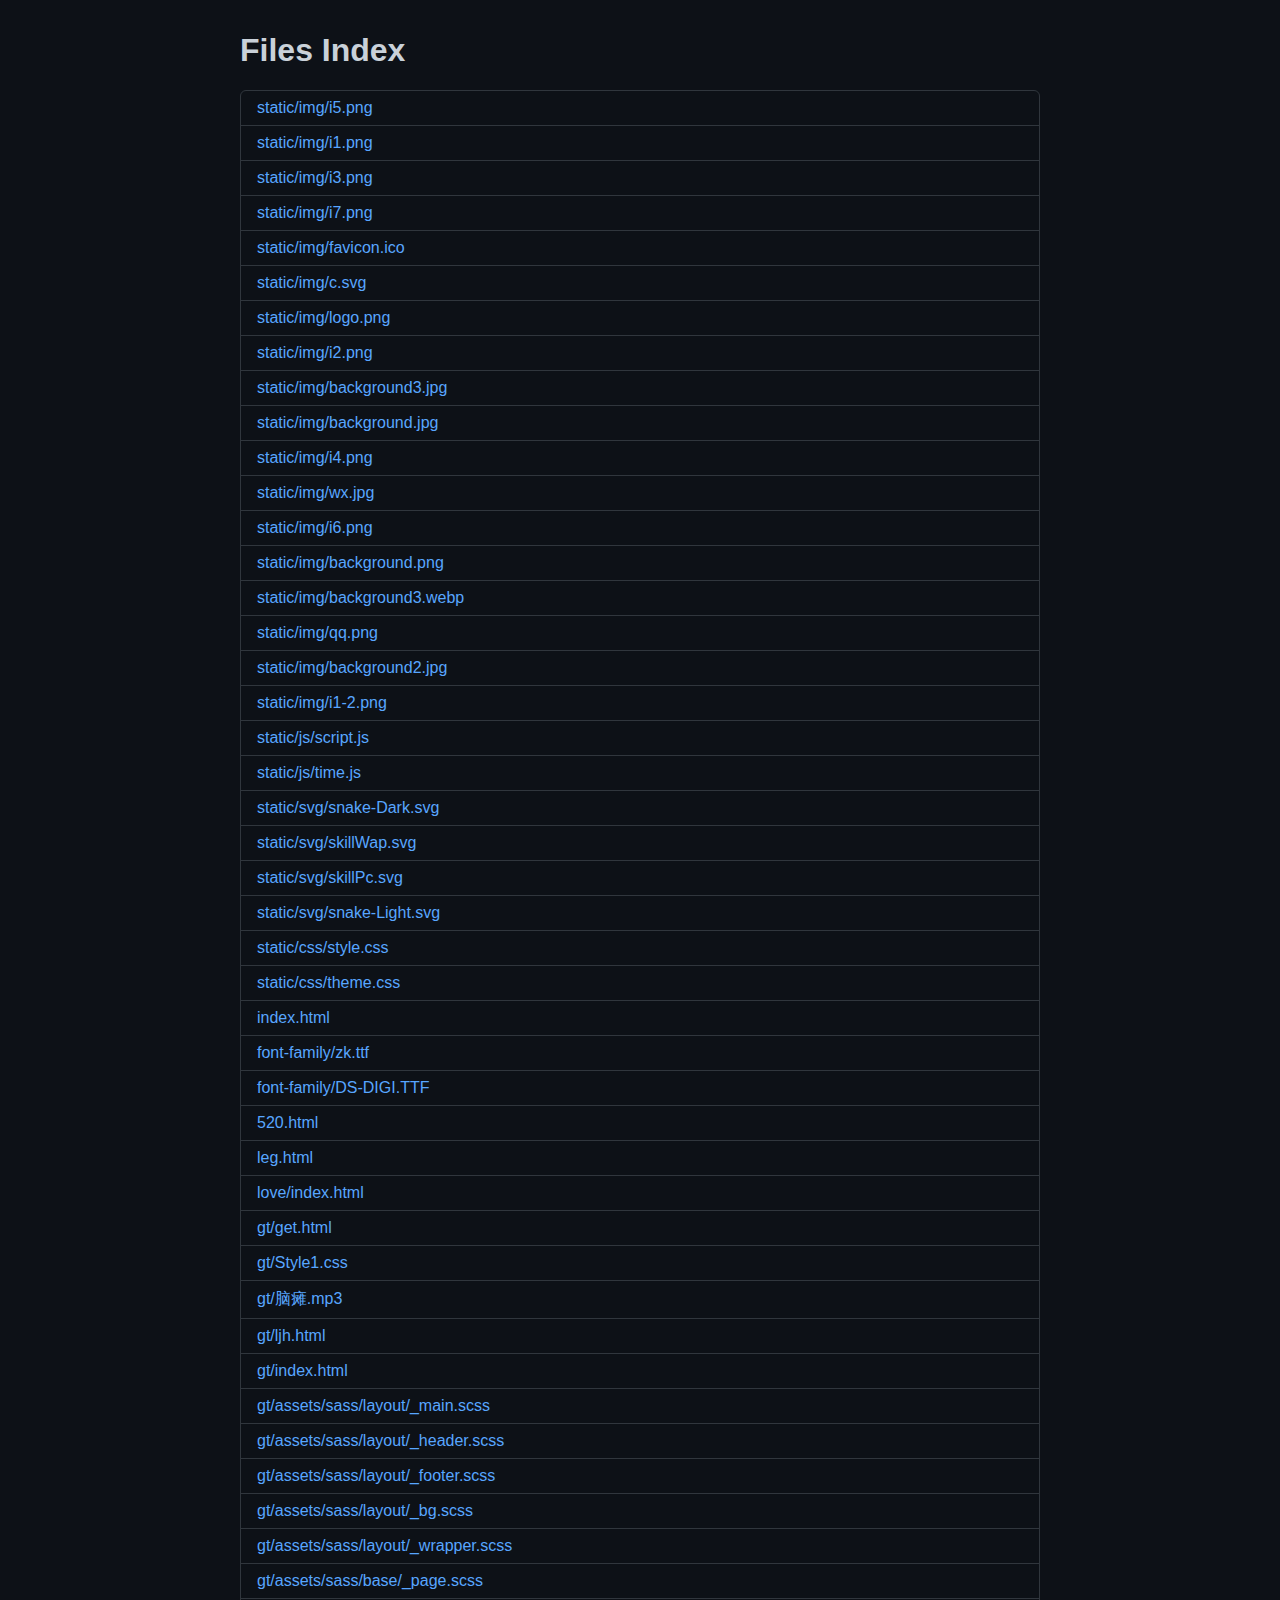
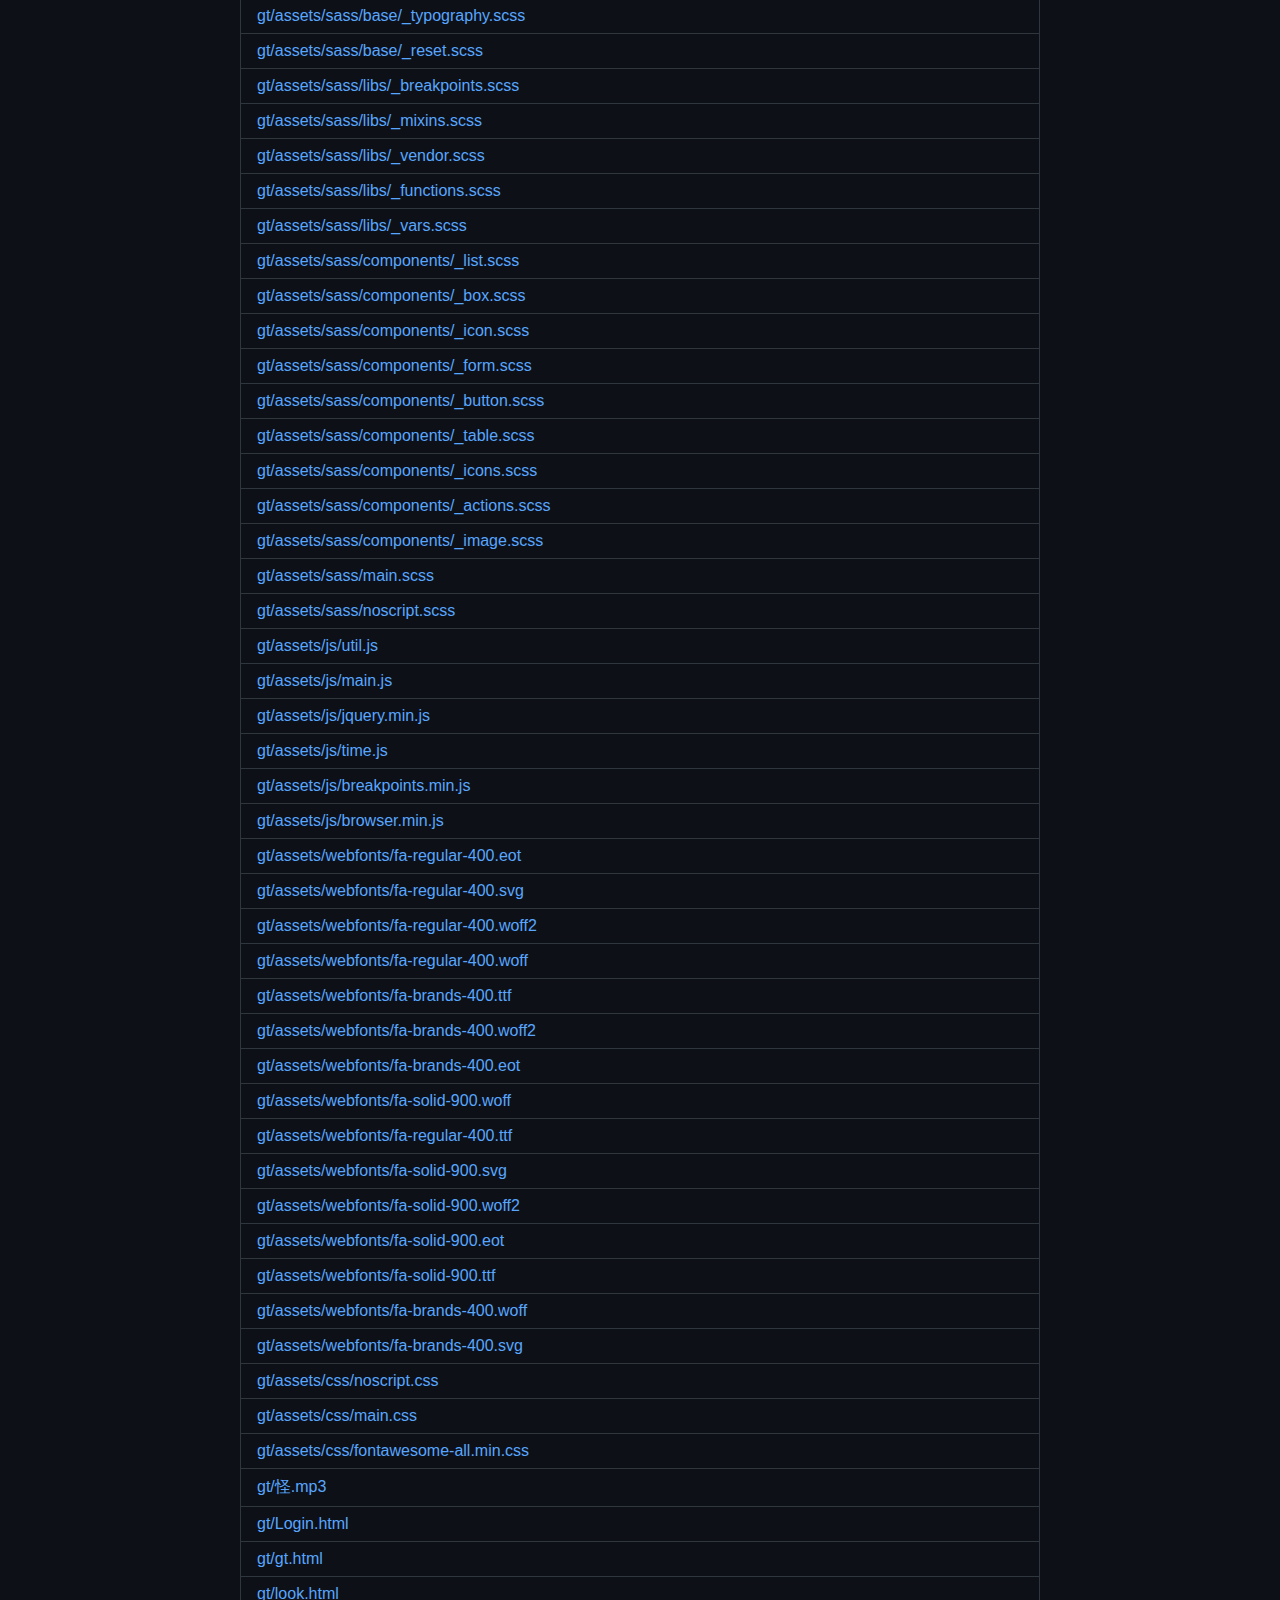
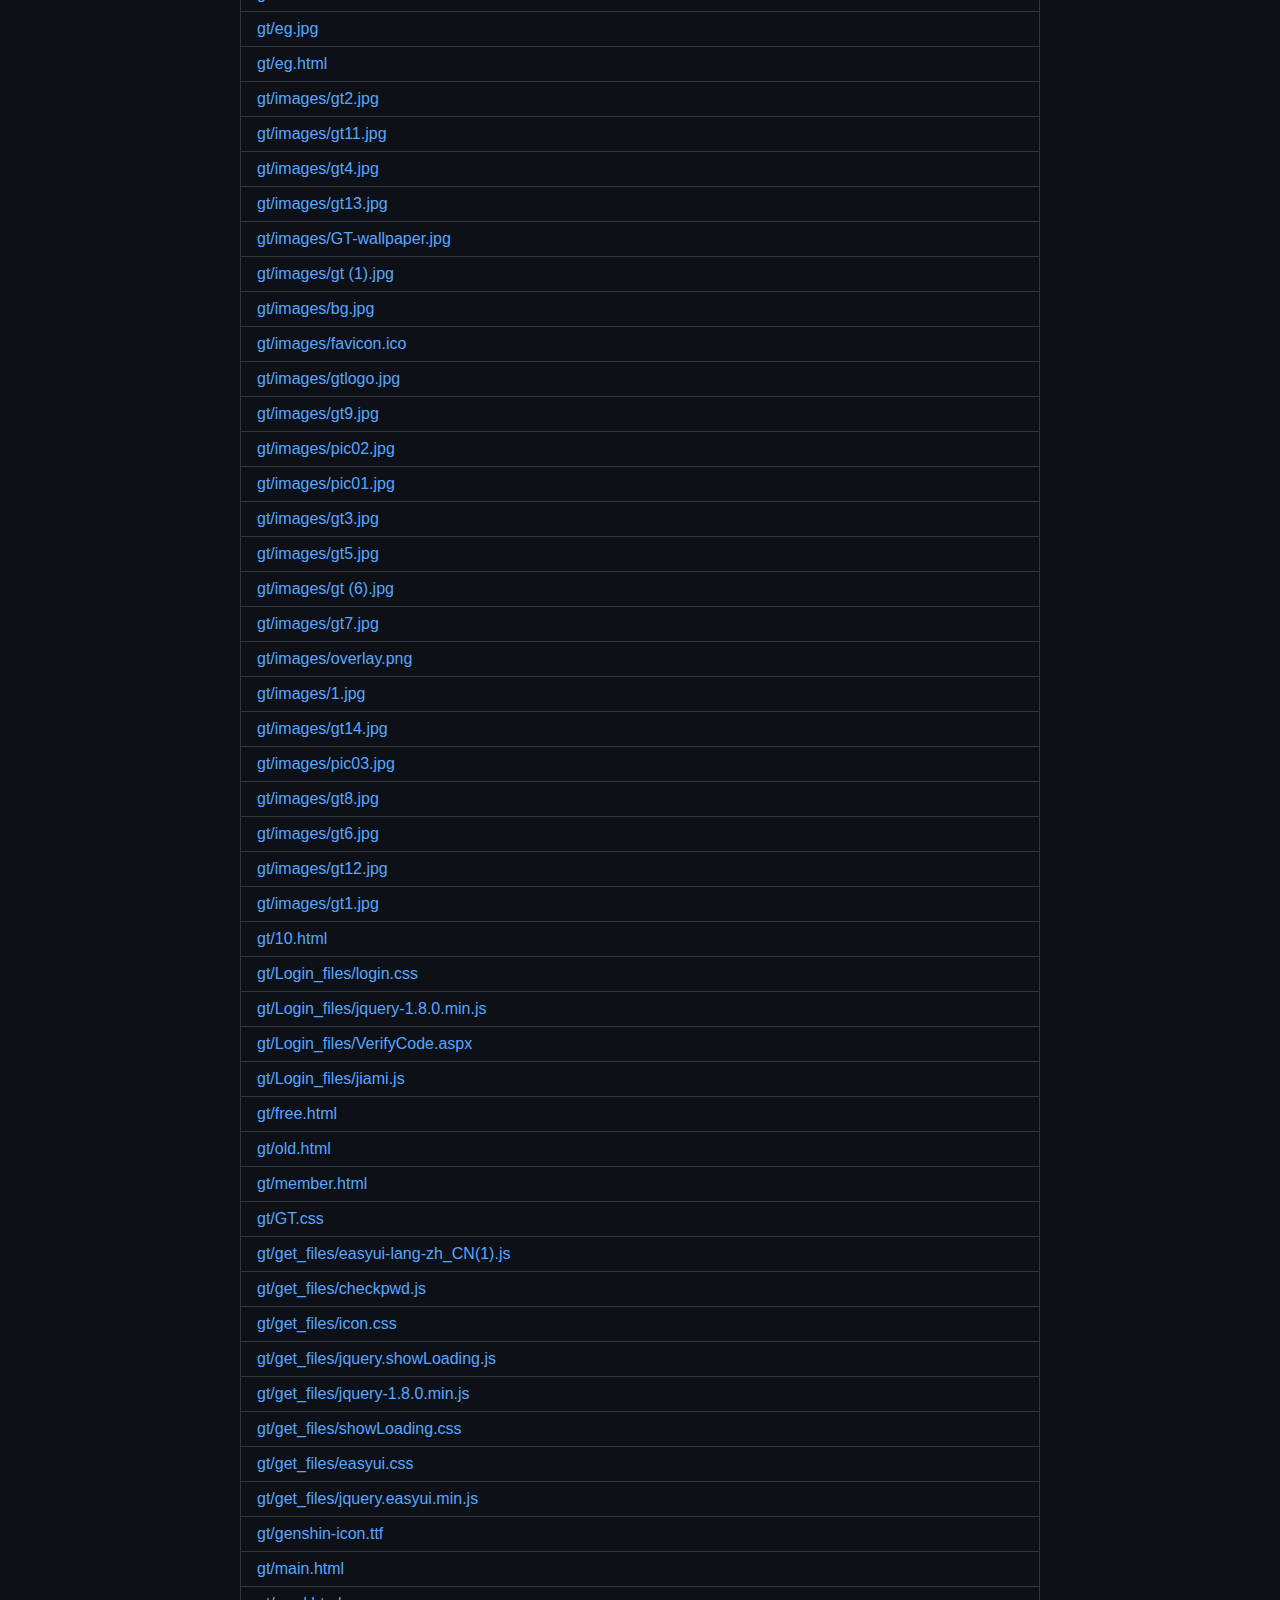
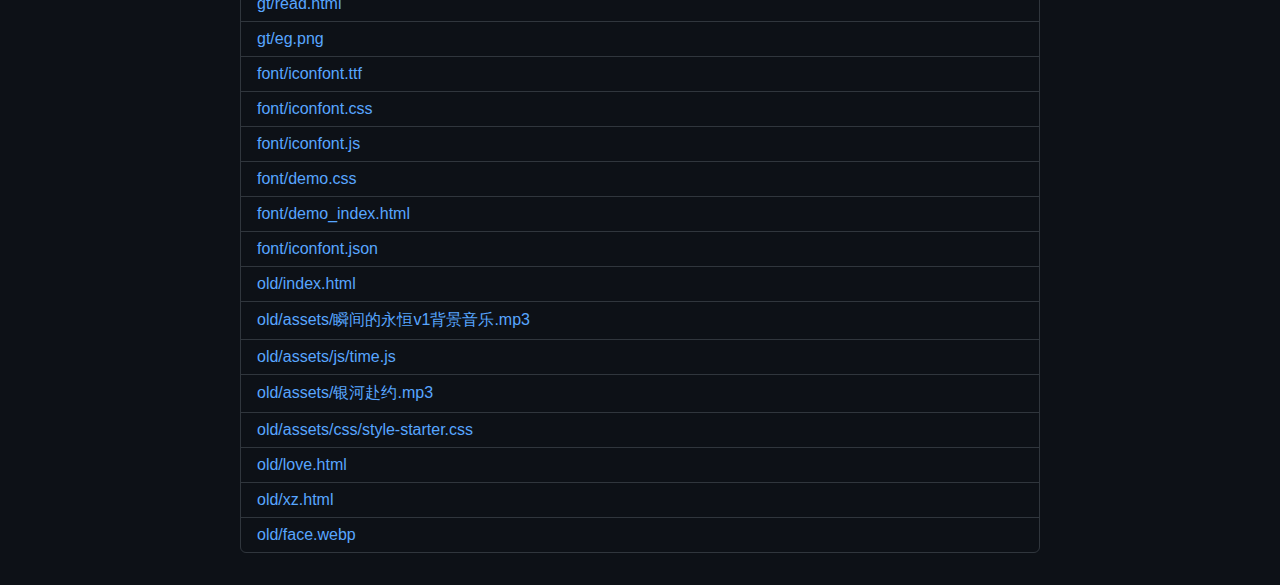
<file: supindex.html>
<!DOCTYPE html>
<html lang="en">
<head>
    <meta charset="UTF-8">
    <meta name="viewport" content="width=device-width, initial-scale=1.0">
    <title>Super Index</title>
    <style>
        :root {
            --bg-color: #0d1117;
            --text-color: #c9d1d9;
            --border-color: #30363d;
            --link-color: #58a6ff;
        }

        body {
            background-color: var(--bg-color);
            color: var(--text-color);
            font-family: -apple-system, BlinkMacSystemFont, "Segoe UI", Helvetica, Arial, sans-serif;
            margin: 2em auto;
            max-width: 800px;
            padding: 0 20px;
        }

        .file-list {
            border: 1px solid var(--border-color);
            border-radius: 6px;
            list-style: none;
            padding: 0;
        }

        .file-item {
            padding: 8px 16px;
            border-bottom: 1px solid var(--border-color);
            display: flex;
            align-items: center;
        }

        .file-item:last-child {
            border-bottom: none;
        }

        .file-item a {
            color: var(--link-color);
            text-decoration: none;
        }

        .file-item a:hover {
            text-decoration: underline;
        }
    </style>
</head>
<body>
    <h1>Files Index</h1>
    <ul class="file-list">
        <li class="file-item"><a href="static/img/i5.png">static/img/i5.png</a></li>
<li class="file-item"><a href="static/img/i1.png">static/img/i1.png</a></li>
<li class="file-item"><a href="static/img/i3.png">static/img/i3.png</a></li>
<li class="file-item"><a href="static/img/i7.png">static/img/i7.png</a></li>
<li class="file-item"><a href="static/img/favicon.ico">static/img/favicon.ico</a></li>
<li class="file-item"><a href="static/img/c.svg">static/img/c.svg</a></li>
<li class="file-item"><a href="static/img/logo.png">static/img/logo.png</a></li>
<li class="file-item"><a href="static/img/i2.png">static/img/i2.png</a></li>
<li class="file-item"><a href="static/img/background3.jpg">static/img/background3.jpg</a></li>
<li class="file-item"><a href="static/img/background.jpg">static/img/background.jpg</a></li>
<li class="file-item"><a href="static/img/i4.png">static/img/i4.png</a></li>
<li class="file-item"><a href="static/img/wx.jpg">static/img/wx.jpg</a></li>
<li class="file-item"><a href="static/img/i6.png">static/img/i6.png</a></li>
<li class="file-item"><a href="static/img/background.png">static/img/background.png</a></li>
<li class="file-item"><a href="static/img/background3.webp">static/img/background3.webp</a></li>
<li class="file-item"><a href="static/img/qq.png">static/img/qq.png</a></li>
<li class="file-item"><a href="static/img/background2.jpg">static/img/background2.jpg</a></li>
<li class="file-item"><a href="static/img/i1-2.png">static/img/i1-2.png</a></li>
<li class="file-item"><a href="static/js/script.js">static/js/script.js</a></li>
<li class="file-item"><a href="static/js/time.js">static/js/time.js</a></li>
<li class="file-item"><a href="static/svg/snake-Dark.svg">static/svg/snake-Dark.svg</a></li>
<li class="file-item"><a href="static/svg/skillWap.svg">static/svg/skillWap.svg</a></li>
<li class="file-item"><a href="static/svg/skillPc.svg">static/svg/skillPc.svg</a></li>
<li class="file-item"><a href="static/svg/snake-Light.svg">static/svg/snake-Light.svg</a></li>
<li class="file-item"><a href="static/css/style.css">static/css/style.css</a></li>
<li class="file-item"><a href="static/css/theme.css">static/css/theme.css</a></li>
<li class="file-item"><a href="index.html">index.html</a></li>
<li class="file-item"><a href="font-family/zk.ttf">font-family/zk.ttf</a></li>
<li class="file-item"><a href="font-family/DS-DIGI.TTF">font-family/DS-DIGI.TTF</a></li>
<li class="file-item"><a href="520.html">520.html</a></li>
<li class="file-item"><a href="leg.html">leg.html</a></li>
<li class="file-item"><a href="love/index.html">love/index.html</a></li>
<li class="file-item"><a href="gt/get.html">gt/get.html</a></li>
<li class="file-item"><a href="gt/Style1.css">gt/Style1.css</a></li>
<li class="file-item"><a href="gt/脑瘫.mp3">gt/脑瘫.mp3</a></li>
<li class="file-item"><a href="gt/ljh.html">gt/ljh.html</a></li>
<li class="file-item"><a href="gt/index.html">gt/index.html</a></li>
<li class="file-item"><a href="gt/assets/sass/layout/_main.scss">gt/assets/sass/layout/_main.scss</a></li>
<li class="file-item"><a href="gt/assets/sass/layout/_header.scss">gt/assets/sass/layout/_header.scss</a></li>
<li class="file-item"><a href="gt/assets/sass/layout/_footer.scss">gt/assets/sass/layout/_footer.scss</a></li>
<li class="file-item"><a href="gt/assets/sass/layout/_bg.scss">gt/assets/sass/layout/_bg.scss</a></li>
<li class="file-item"><a href="gt/assets/sass/layout/_wrapper.scss">gt/assets/sass/layout/_wrapper.scss</a></li>
<li class="file-item"><a href="gt/assets/sass/base/_page.scss">gt/assets/sass/base/_page.scss</a></li>
<li class="file-item"><a href="gt/assets/sass/base/_typography.scss">gt/assets/sass/base/_typography.scss</a></li>
<li class="file-item"><a href="gt/assets/sass/base/_reset.scss">gt/assets/sass/base/_reset.scss</a></li>
<li class="file-item"><a href="gt/assets/sass/libs/_breakpoints.scss">gt/assets/sass/libs/_breakpoints.scss</a></li>
<li class="file-item"><a href="gt/assets/sass/libs/_mixins.scss">gt/assets/sass/libs/_mixins.scss</a></li>
<li class="file-item"><a href="gt/assets/sass/libs/_vendor.scss">gt/assets/sass/libs/_vendor.scss</a></li>
<li class="file-item"><a href="gt/assets/sass/libs/_functions.scss">gt/assets/sass/libs/_functions.scss</a></li>
<li class="file-item"><a href="gt/assets/sass/libs/_vars.scss">gt/assets/sass/libs/_vars.scss</a></li>
<li class="file-item"><a href="gt/assets/sass/components/_list.scss">gt/assets/sass/components/_list.scss</a></li>
<li class="file-item"><a href="gt/assets/sass/components/_box.scss">gt/assets/sass/components/_box.scss</a></li>
<li class="file-item"><a href="gt/assets/sass/components/_icon.scss">gt/assets/sass/components/_icon.scss</a></li>
<li class="file-item"><a href="gt/assets/sass/components/_form.scss">gt/assets/sass/components/_form.scss</a></li>
<li class="file-item"><a href="gt/assets/sass/components/_button.scss">gt/assets/sass/components/_button.scss</a></li>
<li class="file-item"><a href="gt/assets/sass/components/_table.scss">gt/assets/sass/components/_table.scss</a></li>
<li class="file-item"><a href="gt/assets/sass/components/_icons.scss">gt/assets/sass/components/_icons.scss</a></li>
<li class="file-item"><a href="gt/assets/sass/components/_actions.scss">gt/assets/sass/components/_actions.scss</a></li>
<li class="file-item"><a href="gt/assets/sass/components/_image.scss">gt/assets/sass/components/_image.scss</a></li>
<li class="file-item"><a href="gt/assets/sass/main.scss">gt/assets/sass/main.scss</a></li>
<li class="file-item"><a href="gt/assets/sass/noscript.scss">gt/assets/sass/noscript.scss</a></li>
<li class="file-item"><a href="gt/assets/js/util.js">gt/assets/js/util.js</a></li>
<li class="file-item"><a href="gt/assets/js/main.js">gt/assets/js/main.js</a></li>
<li class="file-item"><a href="gt/assets/js/jquery.min.js">gt/assets/js/jquery.min.js</a></li>
<li class="file-item"><a href="gt/assets/js/time.js">gt/assets/js/time.js</a></li>
<li class="file-item"><a href="gt/assets/js/breakpoints.min.js">gt/assets/js/breakpoints.min.js</a></li>
<li class="file-item"><a href="gt/assets/js/browser.min.js">gt/assets/js/browser.min.js</a></li>
<li class="file-item"><a href="gt/assets/webfonts/fa-regular-400.eot">gt/assets/webfonts/fa-regular-400.eot</a></li>
<li class="file-item"><a href="gt/assets/webfonts/fa-regular-400.svg">gt/assets/webfonts/fa-regular-400.svg</a></li>
<li class="file-item"><a href="gt/assets/webfonts/fa-regular-400.woff2">gt/assets/webfonts/fa-regular-400.woff2</a></li>
<li class="file-item"><a href="gt/assets/webfonts/fa-regular-400.woff">gt/assets/webfonts/fa-regular-400.woff</a></li>
<li class="file-item"><a href="gt/assets/webfonts/fa-brands-400.ttf">gt/assets/webfonts/fa-brands-400.ttf</a></li>
<li class="file-item"><a href="gt/assets/webfonts/fa-brands-400.woff2">gt/assets/webfonts/fa-brands-400.woff2</a></li>
<li class="file-item"><a href="gt/assets/webfonts/fa-brands-400.eot">gt/assets/webfonts/fa-brands-400.eot</a></li>
<li class="file-item"><a href="gt/assets/webfonts/fa-solid-900.woff">gt/assets/webfonts/fa-solid-900.woff</a></li>
<li class="file-item"><a href="gt/assets/webfonts/fa-regular-400.ttf">gt/assets/webfonts/fa-regular-400.ttf</a></li>
<li class="file-item"><a href="gt/assets/webfonts/fa-solid-900.svg">gt/assets/webfonts/fa-solid-900.svg</a></li>
<li class="file-item"><a href="gt/assets/webfonts/fa-solid-900.woff2">gt/assets/webfonts/fa-solid-900.woff2</a></li>
<li class="file-item"><a href="gt/assets/webfonts/fa-solid-900.eot">gt/assets/webfonts/fa-solid-900.eot</a></li>
<li class="file-item"><a href="gt/assets/webfonts/fa-solid-900.ttf">gt/assets/webfonts/fa-solid-900.ttf</a></li>
<li class="file-item"><a href="gt/assets/webfonts/fa-brands-400.woff">gt/assets/webfonts/fa-brands-400.woff</a></li>
<li class="file-item"><a href="gt/assets/webfonts/fa-brands-400.svg">gt/assets/webfonts/fa-brands-400.svg</a></li>
<li class="file-item"><a href="gt/assets/css/noscript.css">gt/assets/css/noscript.css</a></li>
<li class="file-item"><a href="gt/assets/css/main.css">gt/assets/css/main.css</a></li>
<li class="file-item"><a href="gt/assets/css/fontawesome-all.min.css">gt/assets/css/fontawesome-all.min.css</a></li>
<li class="file-item"><a href="gt/怪.mp3">gt/怪.mp3</a></li>
<li class="file-item"><a href="gt/Login.html">gt/Login.html</a></li>
<li class="file-item"><a href="gt/gt.html">gt/gt.html</a></li>
<li class="file-item"><a href="gt/look.html">gt/look.html</a></li>
<li class="file-item"><a href="gt/eg.jpg">gt/eg.jpg</a></li>
<li class="file-item"><a href="gt/eg.html">gt/eg.html</a></li>
<li class="file-item"><a href="gt/images/gt2.jpg">gt/images/gt2.jpg</a></li>
<li class="file-item"><a href="gt/images/gt11.jpg">gt/images/gt11.jpg</a></li>
<li class="file-item"><a href="gt/images/gt4.jpg">gt/images/gt4.jpg</a></li>
<li class="file-item"><a href="gt/images/gt13.jpg">gt/images/gt13.jpg</a></li>
<li class="file-item"><a href="gt/images/GT-wallpaper.jpg">gt/images/GT-wallpaper.jpg</a></li>
<li class="file-item"><a href="gt/images/gt (1).jpg">gt/images/gt (1).jpg</a></li>
<li class="file-item"><a href="gt/images/bg.jpg">gt/images/bg.jpg</a></li>
<li class="file-item"><a href="gt/images/favicon.ico">gt/images/favicon.ico</a></li>
<li class="file-item"><a href="gt/images/gtlogo.jpg">gt/images/gtlogo.jpg</a></li>
<li class="file-item"><a href="gt/images/gt9.jpg">gt/images/gt9.jpg</a></li>
<li class="file-item"><a href="gt/images/pic02.jpg">gt/images/pic02.jpg</a></li>
<li class="file-item"><a href="gt/images/pic01.jpg">gt/images/pic01.jpg</a></li>
<li class="file-item"><a href="gt/images/gt3.jpg">gt/images/gt3.jpg</a></li>
<li class="file-item"><a href="gt/images/gt5.jpg">gt/images/gt5.jpg</a></li>
<li class="file-item"><a href="gt/images/gt (6).jpg">gt/images/gt (6).jpg</a></li>
<li class="file-item"><a href="gt/images/gt7.jpg">gt/images/gt7.jpg</a></li>
<li class="file-item"><a href="gt/images/overlay.png">gt/images/overlay.png</a></li>
<li class="file-item"><a href="gt/images/1.jpg">gt/images/1.jpg</a></li>
<li class="file-item"><a href="gt/images/gt14.jpg">gt/images/gt14.jpg</a></li>
<li class="file-item"><a href="gt/images/pic03.jpg">gt/images/pic03.jpg</a></li>
<li class="file-item"><a href="gt/images/gt8.jpg">gt/images/gt8.jpg</a></li>
<li class="file-item"><a href="gt/images/gt6.jpg">gt/images/gt6.jpg</a></li>
<li class="file-item"><a href="gt/images/gt12.jpg">gt/images/gt12.jpg</a></li>
<li class="file-item"><a href="gt/images/gt1.jpg">gt/images/gt1.jpg</a></li>
<li class="file-item"><a href="gt/10.html">gt/10.html</a></li>
<li class="file-item"><a href="gt/Login_files/login.css">gt/Login_files/login.css</a></li>
<li class="file-item"><a href="gt/Login_files/jquery-1.8.0.min.js">gt/Login_files/jquery-1.8.0.min.js</a></li>
<li class="file-item"><a href="gt/Login_files/VerifyCode.aspx">gt/Login_files/VerifyCode.aspx</a></li>
<li class="file-item"><a href="gt/Login_files/jiami.js">gt/Login_files/jiami.js</a></li>
<li class="file-item"><a href="gt/free.html">gt/free.html</a></li>
<li class="file-item"><a href="gt/old.html">gt/old.html</a></li>
<li class="file-item"><a href="gt/member.html">gt/member.html</a></li>
<li class="file-item"><a href="gt/GT.css">gt/GT.css</a></li>
<li class="file-item"><a href="gt/get_files/easyui-lang-zh_CN(1).js">gt/get_files/easyui-lang-zh_CN(1).js</a></li>
<li class="file-item"><a href="gt/get_files/checkpwd.js">gt/get_files/checkpwd.js</a></li>
<li class="file-item"><a href="gt/get_files/icon.css">gt/get_files/icon.css</a></li>
<li class="file-item"><a href="gt/get_files/jquery.showLoading.js">gt/get_files/jquery.showLoading.js</a></li>
<li class="file-item"><a href="gt/get_files/jquery-1.8.0.min.js">gt/get_files/jquery-1.8.0.min.js</a></li>
<li class="file-item"><a href="gt/get_files/showLoading.css">gt/get_files/showLoading.css</a></li>
<li class="file-item"><a href="gt/get_files/easyui.css">gt/get_files/easyui.css</a></li>
<li class="file-item"><a href="gt/get_files/jquery.easyui.min.js">gt/get_files/jquery.easyui.min.js</a></li>
<li class="file-item"><a href="gt/genshin-icon.ttf">gt/genshin-icon.ttf</a></li>
<li class="file-item"><a href="gt/main.html">gt/main.html</a></li>
<li class="file-item"><a href="gt/read.html">gt/read.html</a></li>
<li class="file-item"><a href="gt/eg.png">gt/eg.png</a></li>
<li class="file-item"><a href="font/iconfont.ttf">font/iconfont.ttf</a></li>
<li class="file-item"><a href="font/iconfont.css">font/iconfont.css</a></li>
<li class="file-item"><a href="font/iconfont.js">font/iconfont.js</a></li>
<li class="file-item"><a href="font/demo.css">font/demo.css</a></li>
<li class="file-item"><a href="font/demo_index.html">font/demo_index.html</a></li>
<li class="file-item"><a href="font/iconfont.json">font/iconfont.json</a></li>
<li class="file-item"><a href="old/index.html">old/index.html</a></li>
<li class="file-item"><a href="old/assets/瞬间的永恒v1背景音乐.mp3">old/assets/瞬间的永恒v1背景音乐.mp3</a></li>
<li class="file-item"><a href="old/assets/js/time.js">old/assets/js/time.js</a></li>
<li class="file-item"><a href="old/assets/银河赴约.mp3">old/assets/银河赴约.mp3</a></li>
<li class="file-item"><a href="old/assets/css/style-starter.css">old/assets/css/style-starter.css</a></li>
<li class="file-item"><a href="old/love.html">old/love.html</a></li>
<li class="file-item"><a href="old/xz.html">old/xz.html</a></li>
<li class="file-item"><a href="old/face.webp">old/face.webp</a></li>
    </ul>
</body>
</html>
</file>
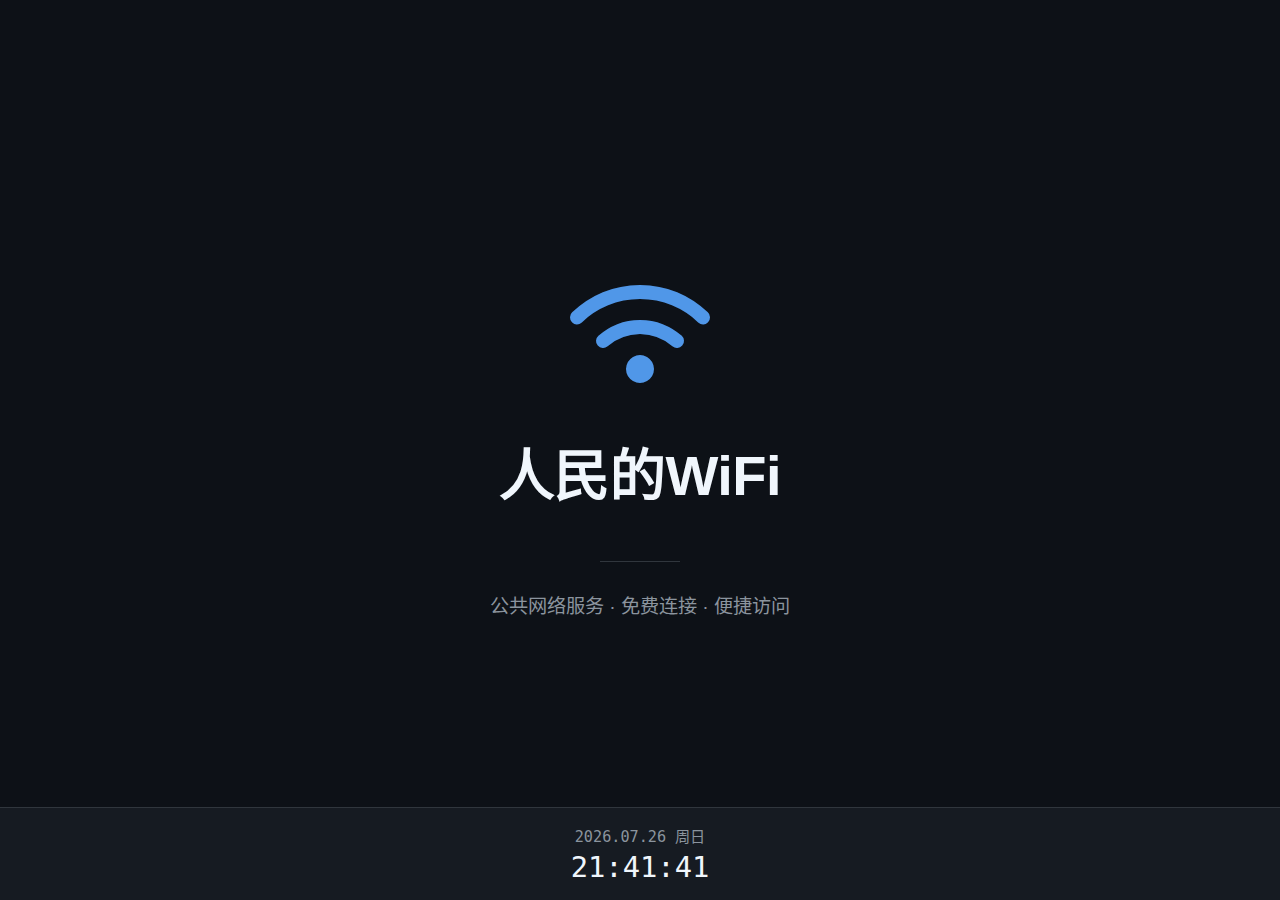
<file: wifi.html>
<!DOCTYPE html>
<html lang="zh-CN">
<head>
    <meta charset="UTF-8">
    <meta name="viewport" content="width=device-width, initial-scale=1.0">
    <title>人民的WiFi</title>
    <link rel="stylesheet" href="https://cdnjs.cloudflare.com/ajax/libs/font-awesome/6.4.0/css/all.min.css">
    <style>
        * {
            margin: 0;
            padding: 0;
            box-sizing: border-box;
        }
        
        body {
            font-family: -apple-system, BlinkMacSystemFont, 'Segoe UI', 'Microsoft YaHei', sans-serif;
            min-height: 100vh;
            display: flex;
            flex-direction: column;
            justify-content: center;
            align-items: center;
            background-color: #0d1117; /* GitHub深色主题背景色 */
            color: #c9d1d9; /* GitHub深色主题文字色 */
            padding: 20px;
            overflow-x: hidden;
        }
        
        /* 主容器 */
        .container {
            max-width: 800px;
            width: 100%;
            display: flex;
            flex-direction: column;
            align-items: center;
            justify-content: center;
            text-align: center;
        }
        
        /* WiFi图标 */
        .wifi-icon {
            margin: 40px 0;
            position: relative;
        }
        
        .wifi-icon i {
            font-size: 7rem;
            color: #58a6ff; /* GitHub蓝色 */
            opacity: 0.9;
        }
        
        /* 标题样式 */
        .title {
            font-size: 3.5rem;
            font-weight: 600;
            margin-bottom: 20px;
            color: #f0f6fc;
            letter-spacing: -0.5px;
        }
        
        /* 副标题 */
        .subtitle {
            font-size: 1.2rem;
            max-width: 600px;
            line-height: 1.6;
            color: #8b949e;
            margin-bottom: 40px;
            font-weight: 400;
        }
        
        /* 底部时间显示 */
        .footer {
            position: fixed;
            bottom: 0;
            left: 0;
            width: 100%;
            padding: 16px;
            background-color: #161b22; /* GitHub深色主题底部色 */
            text-align: center;
            border-top: 1px solid #30363d; /* GitHub边框色 */
        }
        
        .time-container {
            display: flex;
            flex-direction: column;
            align-items: center;
            justify-content: center;
        }
        
        #current-date, #current-time {
            font-family: 'SF Mono', 'Monaco', 'Inconsolata', 'Fira Code', monospace;
        }
        
        #current-date {
            font-size: 0.95rem;
            color: #8b949e;
            margin-bottom: 4px;
        }
        
        #current-time {
            font-size: 1.8rem;
            color: #f0f6fc;
            font-weight: 500;
        }
        
        /* 简约分隔线 */
        .divider {
            width: 80px;
            height: 1px;
            background-color: #30363d;
            margin: 30px 0;
        }
        
        /* 响应式设计 */
        @media (max-width: 768px) {
            .title {
                font-size: 2.5rem;
            }
            
            .subtitle {
                font-size: 1.1rem;
                padding: 0 20px;
            }
            
            .wifi-icon i {
                font-size: 5.5rem;
            }
            
            #current-time {
                font-size: 1.5rem;
            }
        }
        
        @media (max-width: 480px) {
            .title {
                font-size: 2rem;
            }
            
            .subtitle {
                font-size: 1rem;
            }
            
            .wifi-icon i {
                font-size: 4.5rem;
            }
            
            #current-time {
                font-size: 1.3rem;
            }
            
            #current-date {
                font-size: 0.85rem;
            }
        }
        
        /* 简约动画效果 */
        @keyframes subtle-pulse {
            0%, 100% { opacity: 0.9; }
            50% { opacity: 1; }
        }
        
        .wifi-icon i {
            animation: subtle-pulse 4s infinite ease-in-out;
        }
    </style>
</head>
<body>
    <!-- 主内容容器 -->
    <div class="container">
        <div class="wifi-icon">
            <i class="fas fa-wifi"></i>
        </div>
        
        <h1 class="title">人民的WiFi</h1>
        
        <div class="divider"></div>
        
        <p class="subtitle">
            公共网络服务 · 免费连接 · 便捷访问
        </p>
    </div>
    
    <!-- 底部时间显示 -->
    <footer class="footer">
        <div class="time-container">
            <div id="current-date"></div>
            <div id="current-time"></div>
        </div>
    </footer>

    <script>
        // 更新时间函数
        function updateTime() {
            const now = new Date();
            
            // 格式化日期
            const year = now.getFullYear();
            const month = String(now.getMonth() + 1).padStart(2, '0');
            const day = String(now.getDate()).padStart(2, '0');
            const weekdays = ['周日', '周一', '周二', '周三', '周四', '周五', '周六'];
            const weekday = weekdays[now.getDay()];
            
            // 格式化时间
            const hours = String(now.getHours()).padStart(2, '0');
            const minutes = String(now.getMinutes()).padStart(2, '0');
            const seconds = String(now.getSeconds()).padStart(2, '0');
            
            // 更新日期显示
            document.getElementById('current-date').textContent = `${year}.${month}.${day} ${weekday}`;
            
            // 更新时间显示
            document.getElementById('current-time').textContent = `${hours}:${minutes}:${seconds}`;
        }
        
        // 初始调用并设置定时器每秒更新
        updateTime();
        setInterval(updateTime, 1000);
        
        // 简约交互：点击WiFi图标轻微反馈
        document.querySelector('.wifi-icon').addEventListener('click', function() {
            const icon = this.querySelector('i');
            
            // 轻微的颜色变化
            icon.style.color = icon.style.color === 'rgb(139, 148, 158)' ? '#58a6ff' : '#8b949e';
            
            // 重置颜色
            setTimeout(() => {
                icon.style.color = '#58a6ff';
            }, 200);
        });
    </script>
</body>
</html>
</file>
